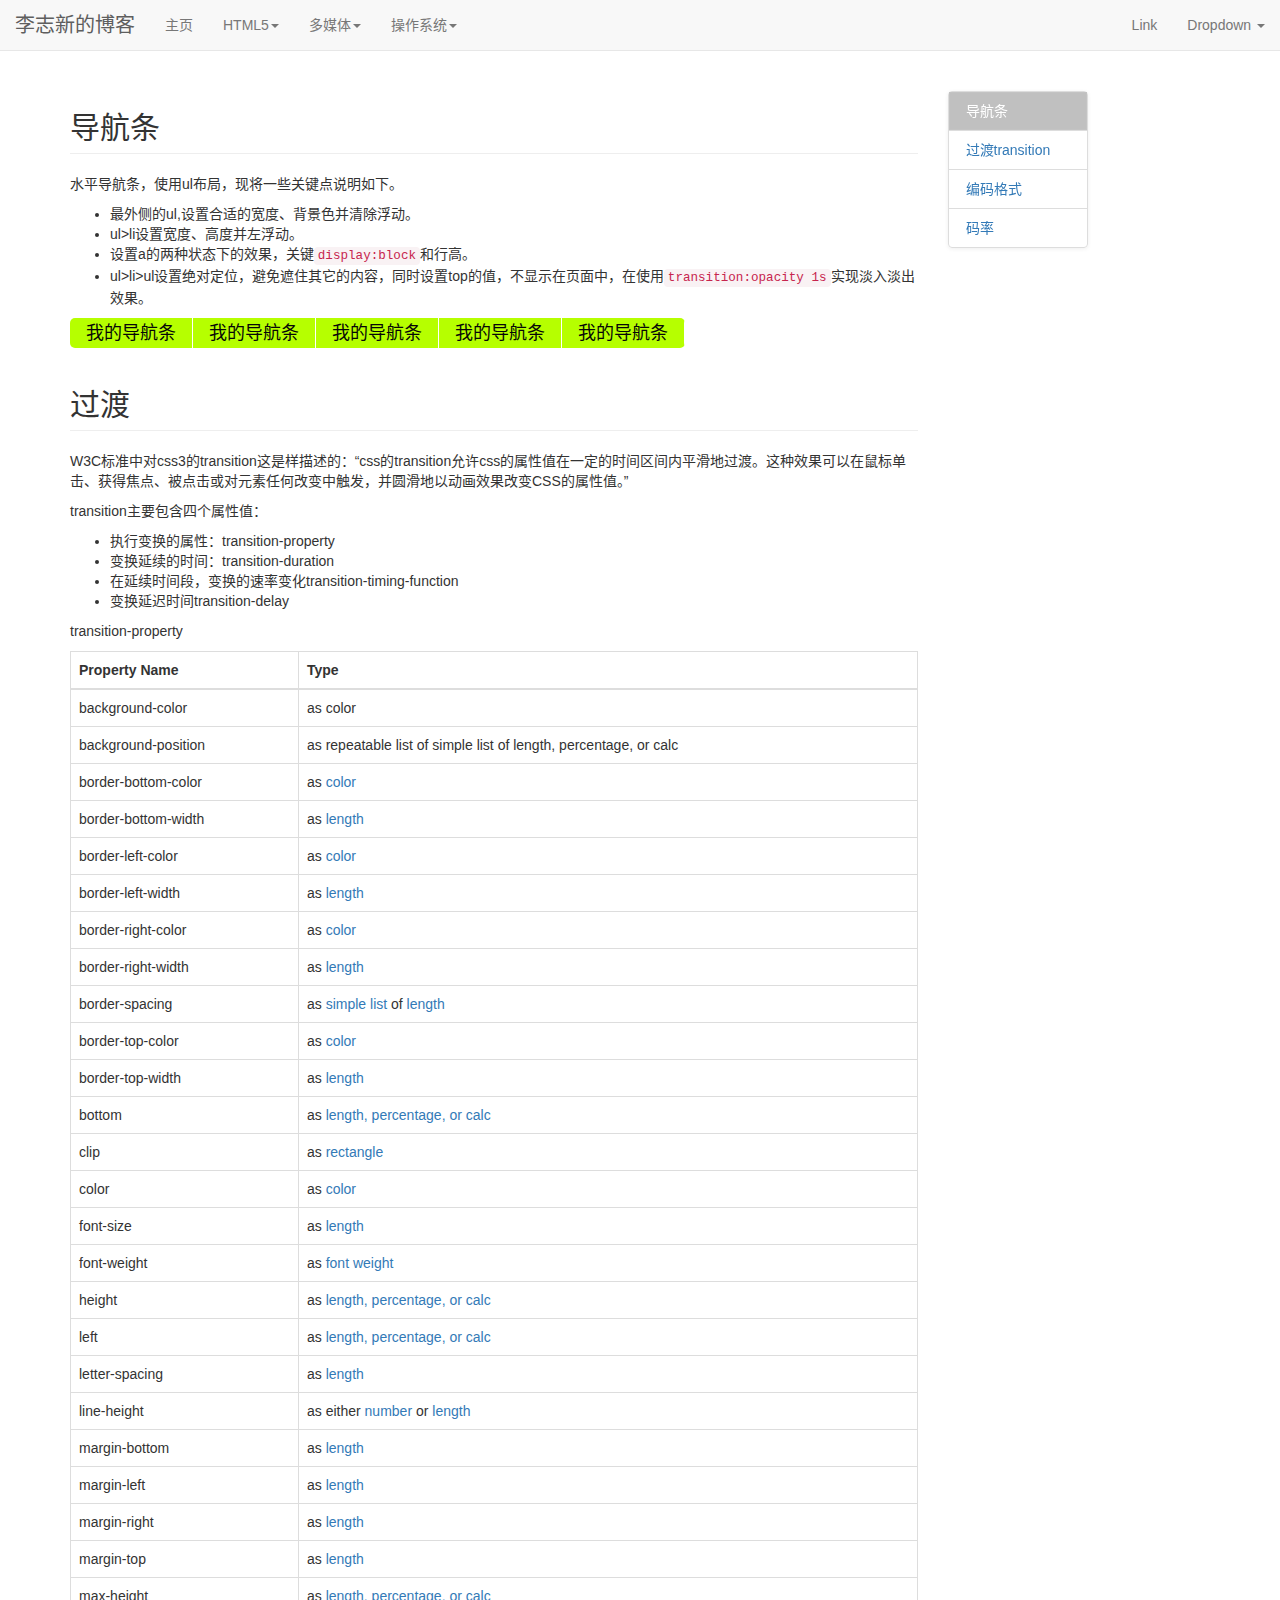
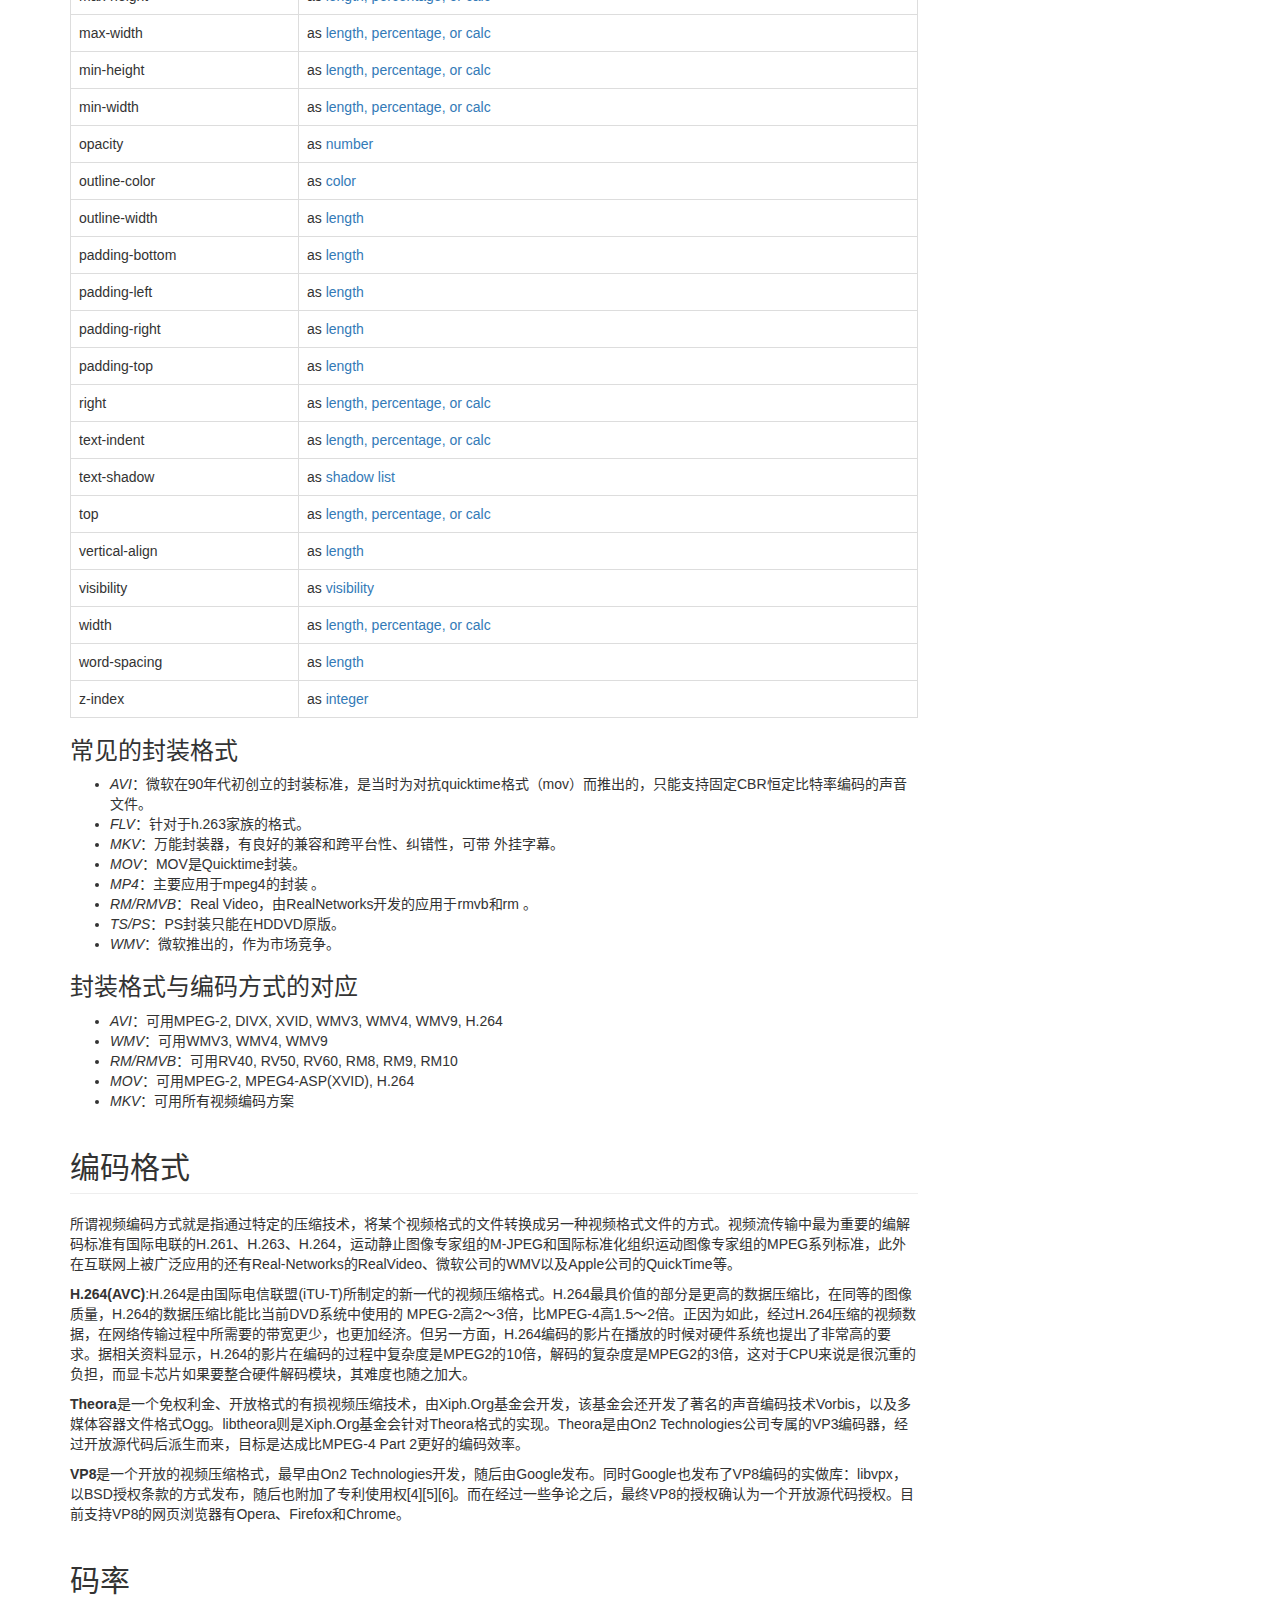
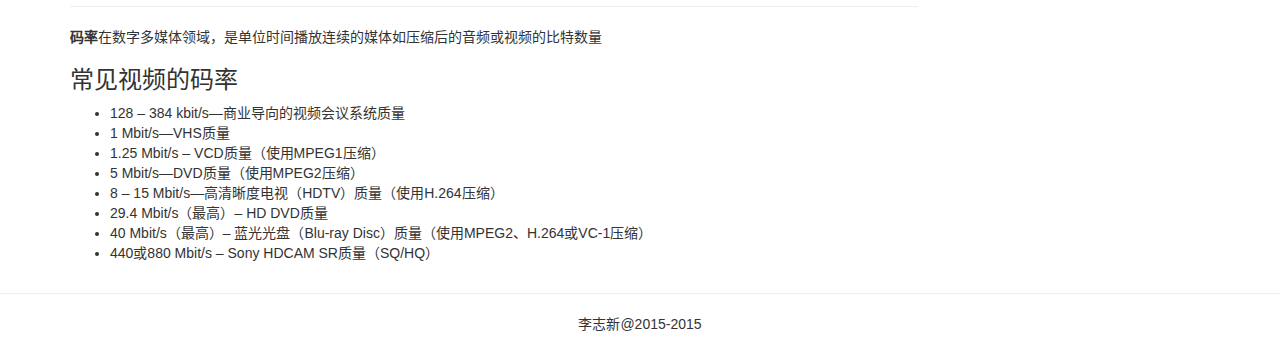
<file: html/css.html>
<!DOCTYPE html>
<html lang="zh-cn">
  <head>
    <meta charset="utf-8">
    <meta http-equiv="X-UA-Compatible" content="IE=edge">
    <meta name="viewport" content="width=device-width, initial-scale=1">
    <title>CSS——李志新的博客</title>
    <style>
        /*李志新水平导航条*/
        .lzxnav{
            width: 615px;
            height: 30px;
            list-style-type: none;
            background-color: #b6ff00;
            padding-left: 0;
            *zoom: 1;
            overflow: hidden;
            border-radius: 5px;
        }
        .lzxnav:after{
            content: "";
            display: table;
            clear: both;
        }
        .lzxnav a{
            color: #070707;
            text-decoration: none;
            display: block;
            text-decoration: none;
            width: 100%;
            height: 100%;
            line-height: 30px;
            font-size: 18px;
            text-align: center;
        }
        .lzxnav a:hover{
            color: #4cff00;
            background-color:#1a1ff9;
            text-decoration: none;
        }
        .lzxnav>li{
            width: 123px;
            float: left;
            border-right: 1px solid white;
        }
        
        .lzxnav>li>ul{
            top: -1000px;
            opacity: 0;
            list-style-type: none;
            position: absolute;
            zoom: 1;
            background-color:#ccc;
            border: 1px solid  #c3c3c3;
            border-top-style: none;
            border-radius: 0 0 5px 5px;
            transition: opacity 1s;
        }
        .lzxnav>li:hover >ul{
            top: auto;
            opacity: 1; 
        }
        .lzxnav>li>ul>li{
            width: 120px;
            margin-left:-40px; 
        }
        
    </style> 
    <link href="../css/bootstrap.css" rel="stylesheet">
    <!--[if lt IE 9]>
      <script src="../js/html5shiv.min.js"></script>
      <script src="../js/respond.min.js"></script>
    <![endif]-->
  </head>
  <body  data-spy="scroll" data-target="#navSilderSpy">
    <nav class="navbar navbar-default navbar-static-top " >
      <div class="container-fluid">
        <!-- Brand and toggle get grouped for better mobile display -->
        <div class="navbar-header">
          <button type="button" class="navbar-toggle collapsed" data-toggle="collapse" data-target="#bs-example-navbar-collapse-1">
            <span class="sr-only">Toggle navigation</span>
            <span class="icon-bar"></span>
            <span class="icon-bar"></span>
            <span class="icon-bar"></span>
          </button>
          <a class="navbar-brand" href="#">李志新的博客</a>
        </div>

        <!-- Collect the nav links, forms, and other content for toggling -->
        <div class="collapse navbar-collapse" id="bs-example-navbar-collapse-1">
          <ul class="nav navbar-nav">
            <li><a href="../index.html">主页 <span class="sr-only">(current)</span></a></li>
            <li class="dropdown">
              <a href="#" class="dropdown-toggle" data-toggle="dropdown" role="button" aria-expanded="false">HTML5<span class="caret"></span></a>
              <ul class="dropdown-menu" role="menu">
                <li><a href="html.html">HTML5</a></li>
                <li><a href="css.html">CSS3</a></li>
                <li><a href="#">Something else here</a></li>
                <li class="divider"></li>
                <li><a href="#">Separated link</a></li>
                <li class="divider"></li>
                <li><a href="#">One more separated link</a></li>
              </ul>
            </li>
            <li class="dropdown" >
              <a  class="active" href="#" class="dropdown-toggle" data-toggle="dropdown" role="button" aria-expanded="false">多媒体<span class="caret"></span></a>
              <ul class="dropdown-menu" role="menu">
                <li><a href="video.html">视频基础</a></li>
                <li><a href="#">Another action</a></li>
                <li><a href="#">Something else here</a></li>
                <li class="divider"></li>
                <li><a href="#">Separated link</a></li>
                <li class="divider"></li>
                <li><a href="#">One more separated link</a></li>
              </ul>
            </li>
            <li class="dropdown">
              <a href="#" class="dropdown-toggle" data-toggle="dropdown" role="button" aria-expanded="false">操作系统<span class="caret"></span></a>
              <ul class="dropdown-menu" role="menu">
                <li><a href="shell.html">Shell&Script</a></li>
                <li><a href="#">Another action</a></li>
                <li><a href="#">Something else here</a></li>
                <li class="divider"></li>
                <li><a href="#">Separated link</a></li>
                <li class="divider"></li>
                <li><a href="#">One more separated link</a></li>
              </ul>
            </li>
          </ul>
       
          <ul class="nav navbar-nav navbar-right">
            <li><a href="#">Link</a></li>
            <li class="dropdown">
              <a href="#" class="dropdown-toggle" data-toggle="dropdown" role="button" aria-expanded="false">Dropdown <span class="caret"></span></a>
              <ul class="dropdown-menu" role="menu">
                <li><a href="#">Action</a></li>
                <li><a href="#">Another action</a></li>
                <li><a href="#">Something else here</a></li>
                <li class="divider"></li>
                <li><a href="#">Separated link</a></li>
              </ul>
            </li>
          </ul>
        </div><!-- /.navbar-collapse -->
      </div><!-- /.container-fluid -->
    </nav>

    
    <div class="container">
        <div class="row">
            <div  class="col-md-9">
                <article>
                    <h2 id="lzxNav" class="page-header">导航条</h2>
                    <p>水平导航条，使用ul布局，现将一些关键点说明如下。</p>
                    <ul>
                        <li>最外侧的ul,设置合适的宽度、背景色并清除浮动。</li>
                        <li>ul&gt;li设置宽度、高度并左浮动。</li>
                        <li>设置a的两种状态下的效果，关键<code>display:block</code>和行高。</li>
                        <li>ul&gt;li&gt;ul设置绝对定位，避免遮住其它的内容，同时设置top的值，不显示在页面中，在使用<code>transition:opacity 1s</code>实现淡入淡出效果。</li>
                    </ul>
                   
                    <ul class="lzxnav clearfix">
                        <li><a href="#">我的导航条</a></li>
                        <li><a href="#">我的导航条</a></li>
                        <li><a href="#">我的导航条</a>
                            <ul>
                                <li><a href="#">二级导航条</a></li>
                                <li><a href="#">二级导航条</a></li>
                                <li><a href="#">二级导航条</a></li>
                                <li><a href="#">二级导航条</a></li>
                            </ul>
                        </li>
                        <li><a href="#">我的导航条</a></li>
                        <li><a href="#">我的导航条</a>
                            <ul>
                                <li><a href="#">二级导航条</a></li>
                                <li><a href="#">二级导航条</a></li>
                                <li><a href="#">二级导航条</a></li>
                                <li><a href="#">二级导航条</a></li>
                                <li><a href="#">二级导航条</a></li>
                                <li><a href="#">二级导航条</a></li>
                            </ul>
                        </li>
                    </ul>
                </article>
                <article>
                    <h2 id="transition" class="page-header">过渡</h2>
                    <p>W3C标准中对css3的transition这是样描述的：“css的transition允许css的属性值在一定的时间区间内平滑地过渡。这种效果可以在鼠标单击、获得焦点、被点击或对元素任何改变中触发，并圆滑地以动画效果改变CSS的属性值。”</p>
                    <p>transition主要包含四个属性值：</p>
                    <ul>
                        <li>执行变换的属性：transition-property</li>
                        <li>变换延续的时间：transition-duration</li>
                        <li>在延续时间段，变换的速率变化transition-timing-function</li>
                        <li>变换延迟时间transition-delay</li>
                    </ul>
                    <p>transition-property</p>
                    <table class="table table-bordered">
                        <thead>
                            <tr>
                                 <th>Property Name</th>
                                 <th>Type</th>
                            </tr>
                        </thead> 
                        <tbody>  
                            <tr>
                                <td>background-color</td>
                                <td>as color</td>
                            </tr>
                            <tr>
                                <td>background-position</td>
                                <td>as repeatable list of simple list of length, percentage, or calc </td>
                            </tr>
                            <tr>
                                <td>border-bottom-color

                         </td><td>as <a href="#animtype-color">color</a>

                        </td></tr><tr>
                         <td>border-bottom-width

                         </td><td>as <a href="#animtype-length">length</a>

                        </td></tr><tr>
                         <td>border-left-color

                         </td><td>as <a href="#animtype-color">color</a>

                        </td></tr><tr>
                         <td>border-left-width

                         </td><td>as <a href="#animtype-length">length</a>

                        </td></tr><tr>
                         <td>border-right-color

                         </td><td>as <a href="#animtype-color">color</a>

                        </td></tr><tr>
                         <td>border-right-width

                         </td><td>as <a href="#animtype-length">length</a>

                        </td></tr><tr>
                         <td>border-spacing

                         </td><td>as <a href="#animtype-simple-list">simple list</a> of <a href="#animtype-length">length</a>

                        </td></tr><tr>
                         <td>border-top-color

                         </td><td>as <a href="#animtype-color">color</a>

                        </td></tr><tr>
                         <td>border-top-width

                         </td><td>as <a href="#animtype-length">length</a>

                        </td></tr><tr>
                         <td>bottom

                         </td><td>as <a href="#animtype-lpcalc">length, percentage, or calc</a>

                        </td></tr><tr>
                         <td>clip

                         </td><td>as <a href="#animtype-rect">rectangle</a>

                        </td></tr><tr>
                         <td>color

                         </td><td>as <a href="#animtype-color">color</a>

                        </td></tr><tr>
                         <td>font-size

                         </td><td>as <a href="#animtype-length">length</a>

                        </td></tr><tr>
                         <td>font-weight

                         </td><td>as <a href="#animtype-font-weight">font weight</a>

                        </td></tr><tr>
                         <td>height

                         </td><td>as <a href="#animtype-lpcalc">length, percentage, or calc</a>

                        </td></tr><tr>
                         <td>left

                         </td><td>as <a href="#animtype-lpcalc">length, percentage, or calc</a>

                        </td></tr><tr>
                         <td>letter-spacing

                         </td><td>as <a href="#animtype-length">length</a>

                        </td></tr><tr>
                         <td>line-height

                         </td><td>as either <a href="#animtype-number">number</a> or <a href="#animtype-length">length</a>

                        </td></tr><tr>
                         <td>margin-bottom

                         </td><td>as <a href="#animtype-length">length</a>

                        </td></tr><tr>
                         <td>margin-left

                         </td><td>as <a href="#animtype-length">length</a>

                        </td></tr><tr>
                         <td>margin-right

                         </td><td>as <a href="#animtype-length">length</a>

                        </td></tr><tr>
                         <td>margin-top

                         </td><td>as <a href="#animtype-length">length</a>

                        </td></tr><tr>
                         <td>max-height

                         </td><td>as <a href="#animtype-lpcalc">length, percentage, or calc</a>

                        </td></tr><tr>
                         <td>max-width

                         </td><td>as <a href="#animtype-lpcalc">length, percentage, or calc</a>

                        </td></tr><tr>
                         <td>min-height

                         </td><td>as <a href="#animtype-lpcalc">length, percentage, or calc</a>

                        </td></tr><tr>
                         <td>min-width

                         </td><td>as <a href="#animtype-lpcalc">length, percentage, or calc</a>

                        </td></tr><tr>
                         <td>opacity

                         </td><td>as <a href="#animtype-number">number</a>

                        </td></tr><tr>
                         <td>outline-color

                         </td><td>as <a href="#animtype-color">color</a>

                        </td></tr><tr>
                         <td>outline-width

                         </td><td>as <a href="#animtype-length">length</a>

                        </td></tr><tr>
                         <td>padding-bottom

                         </td><td>as <a href="#animtype-length">length</a>

                        </td></tr><tr>
                         <td>padding-left

                         </td><td>as <a href="#animtype-length">length</a>

                        </td></tr><tr>
                         <td>padding-right

                         </td><td>as <a href="#animtype-length">length</a>

                        </td></tr><tr>
                         <td>padding-top

                         </td><td>as <a href="#animtype-length">length</a>

                        </td></tr><tr>
                         <td>right

                         </td><td>as <a href="#animtype-lpcalc">length, percentage, or calc</a>

                        </td></tr><tr>
                         <td>text-indent

                         </td><td>as <a href="#animtype-lpcalc">length, percentage, or calc</a>

                        </td></tr><tr>
                         <td>text-shadow

                         </td><td>as <a href="#animtype-shadow-list">shadow list</a>

                        </td></tr><tr>
                         <td>top

                         </td><td>as <a href="#animtype-lpcalc">length, percentage, or calc</a>

                        </td></tr><tr>
                         <td>vertical-align

                         </td><td>as <a href="#animtype-length">length</a>

                        </td></tr><tr>
                         <td>visibility

                         </td><td>as <a href="#animtype-visibility">visibility</a>

                        </td></tr><tr>
                         <td>width

                         </td><td>as <a href="#animtype-lpcalc">length, percentage, or calc</a>

                        </td></tr><tr>
                         <td>word-spacing

                         </td><td>as <a href="#animtype-length">length</a>

                        </td></tr><tr>
                         <td>z-index

                         </td><td>as <a href="#animtype-integer">integer</a>
                      </td></tr></tbody></table>
                    <h3>常见的封装格式</h3>
                    <ul>
                        <li><em>AVI</em>：微软在90年代初创立的封装标准，是当时为对抗quicktime格式（mov）而推出的，只能支持固定CBR恒定比特率编码的声音文件。</li>
                        <li><em>FLV</em>：针对于h.263家族的格式。</li>
                        <li><em>MKV</em>：万能封装器，有良好的兼容和跨平台性、纠错性，可带 外挂字幕。</li>
                        <li><em>MOV</em>：MOV是Quicktime封装。</li>
                        <li><em>MP4</em>：主要应用于mpeg4的封装 。</li>
                        <li><em>RM/RMVB</em>：Real Video，由RealNetworks开发的应用于rmvb和rm 。</li>
                        <li><em>TS/PS</em>：PS封装只能在HDDVD原版。</li>
                        <li><em>WMV</em>：微软推出的，作为市场竞争。</li>
                    </ul>
                    <h3>封装格式与编码方式的对应</h3>
                    <ul>
                        <li><em>AVI</em>：可用MPEG-2, DIVX, XVID, WMV3, WMV4, WMV9, H.264</li>
                        <li><em>WMV</em>：可用WMV3, WMV4, WMV9</li>
                        <li><em>RM/RMVB</em>：可用RV40, RV50, RV60, RM8, RM9, RM10</li>
                        <li><em>MOV</em>：可用MPEG-2, MPEG4-ASP(XVID), H.264</li>
                        <li><em>MKV</em>：可用所有视频编码方案</li>
                    </ul>
                </article>
                <article>
                    <h2 id="encode" class="page-header">编码格式</h2>
                    <p>所谓视频编码方式就是指通过特定的压缩技术，将某个视频格式的文件转换成另一种视频格式文件的方式。视频流传输中最为重要的编解码标准有国际电联的H.261、H.263、H.264，运动静止图像专家组的M-JPEG和国际标准化组织运动图像专家组的MPEG系列标准，此外在互联网上被广泛应用的还有Real-Networks的RealVideo、微软公司的WMV以及Apple公司的QuickTime等。</p>
                    <p><strong>H.264(AVC)</strong>:H.264是由国际电信联盟(iTU-T)所制定的新一代的视频压缩格式。H.264最具价值的部分是更高的数据压缩比，在同等的图像质量，H.264的数据压缩比能比当前DVD系统中使用的 MPEG-2高2～3倍，比MPEG-4高1.5～2倍。正因为如此，经过H.264压缩的视频数据，在网络传输过程中所需要的带宽更少，也更加经济。但另一方面，H.264编码的影片在播放的时候对硬件系统也提出了非常高的要求。据相关资料显示，H.264的影片在编码的过程中复杂度是MPEG2的10倍，解码的复杂度是MPEG2的3倍，这对于CPU来说是很沉重的负担，而显卡芯片如果要整合硬件解码模块，其难度也随之加大。</p>
                    <p><strong>Theora</strong>是一个免权利金、开放格式的有损视频压缩技术，由Xiph.Org基金会开发，该基金会还开发了著名的声音编码技术Vorbis，以及多媒体容器文件格式Ogg。libtheora则是Xiph.Org基金会针对Theora格式的实现。Theora是由On2 Technologies公司专属的VP3编码器，经过开放源代码后派生而来，目标是达成比MPEG-4 Part 2更好的编码效率。</p>
                    <p><strong>VP8</strong>是一个开放的视频压缩格式，最早由On2 Technologies开发，随后由Google发布。同时Google也发布了VP8编码的实做库：libvpx，以BSD授权条款的方式发布，随后也附加了专利使用权[4][5][6]。而在经过一些争论之后，最终VP8的授权确认为一个开放源代码授权。目前支持VP8的网页浏览器有Opera、Firefox和Chrome。</p>
                </article>
                <article>
                    <h2 id="bitRate"  class="page-header">码率</h2>
                    <p><strong>码率</strong>在数字多媒体领域，是单位时间播放连续的媒体如压缩后的音频或视频的比特数量</p>
                    <h3>常见视频的码率</h3>
                    <ul>
                        <li>128 – 384 kbit/s—商业导向的视频会议系统质量</li>
                        <li>1 Mbit/s—VHS质量</li>
                        <li>1.25 Mbit/s – VCD质量（使用MPEG1压缩）</li>
                        <li>5 Mbit/s—DVD质量（使用MPEG2压缩）</li>
                        <li>8 – 15 Mbit/s—高清晰度电视（HDTV）质量（使用H.264压缩）</li>
                        <li>29.4 Mbit/s（最高）– HD DVD质量</li>
                        <li>40 Mbit/s（最高）– 蓝光光盘（Blu-ray Disc）质量（使用MPEG2、H.264或VC-1压缩）</li>
                        <li>440或880 Mbit/s – Sony HDCAM SR质量（SQ/HQ）</li>
                    </ul>
                </article>
            </div>
            <div class="col-md-3" id="navSilderSpy">
                <ul class="nav nav-tabs nav-stacked" data-spy="affix" >
                    <li role="presentation" class="active"><a href="#lzxNav">导航条</a></li>
                    <li role="presentation"><a href="#transition">过渡transition</a></li>
                    <li role="presentation"><a href="#encode">编码格式</a></li>
                    <li role="presentation"><a href="#bitRate">码率</a></li>
                </ul>
            </div>
        </div>
    </div>
    <footer>
        <hr />
        <div class="container">
            <div class="row">
                <div class="col-md-12">
                    <p class="text-center">李志新@2015-2015</p>
                </div>
            </div>
        </div>
    </footer>
    <script src="../js/jquery.min.js"></script>
    <script src="../js/bootstrap.min.js"></script>
  </body>
</html>
</file>
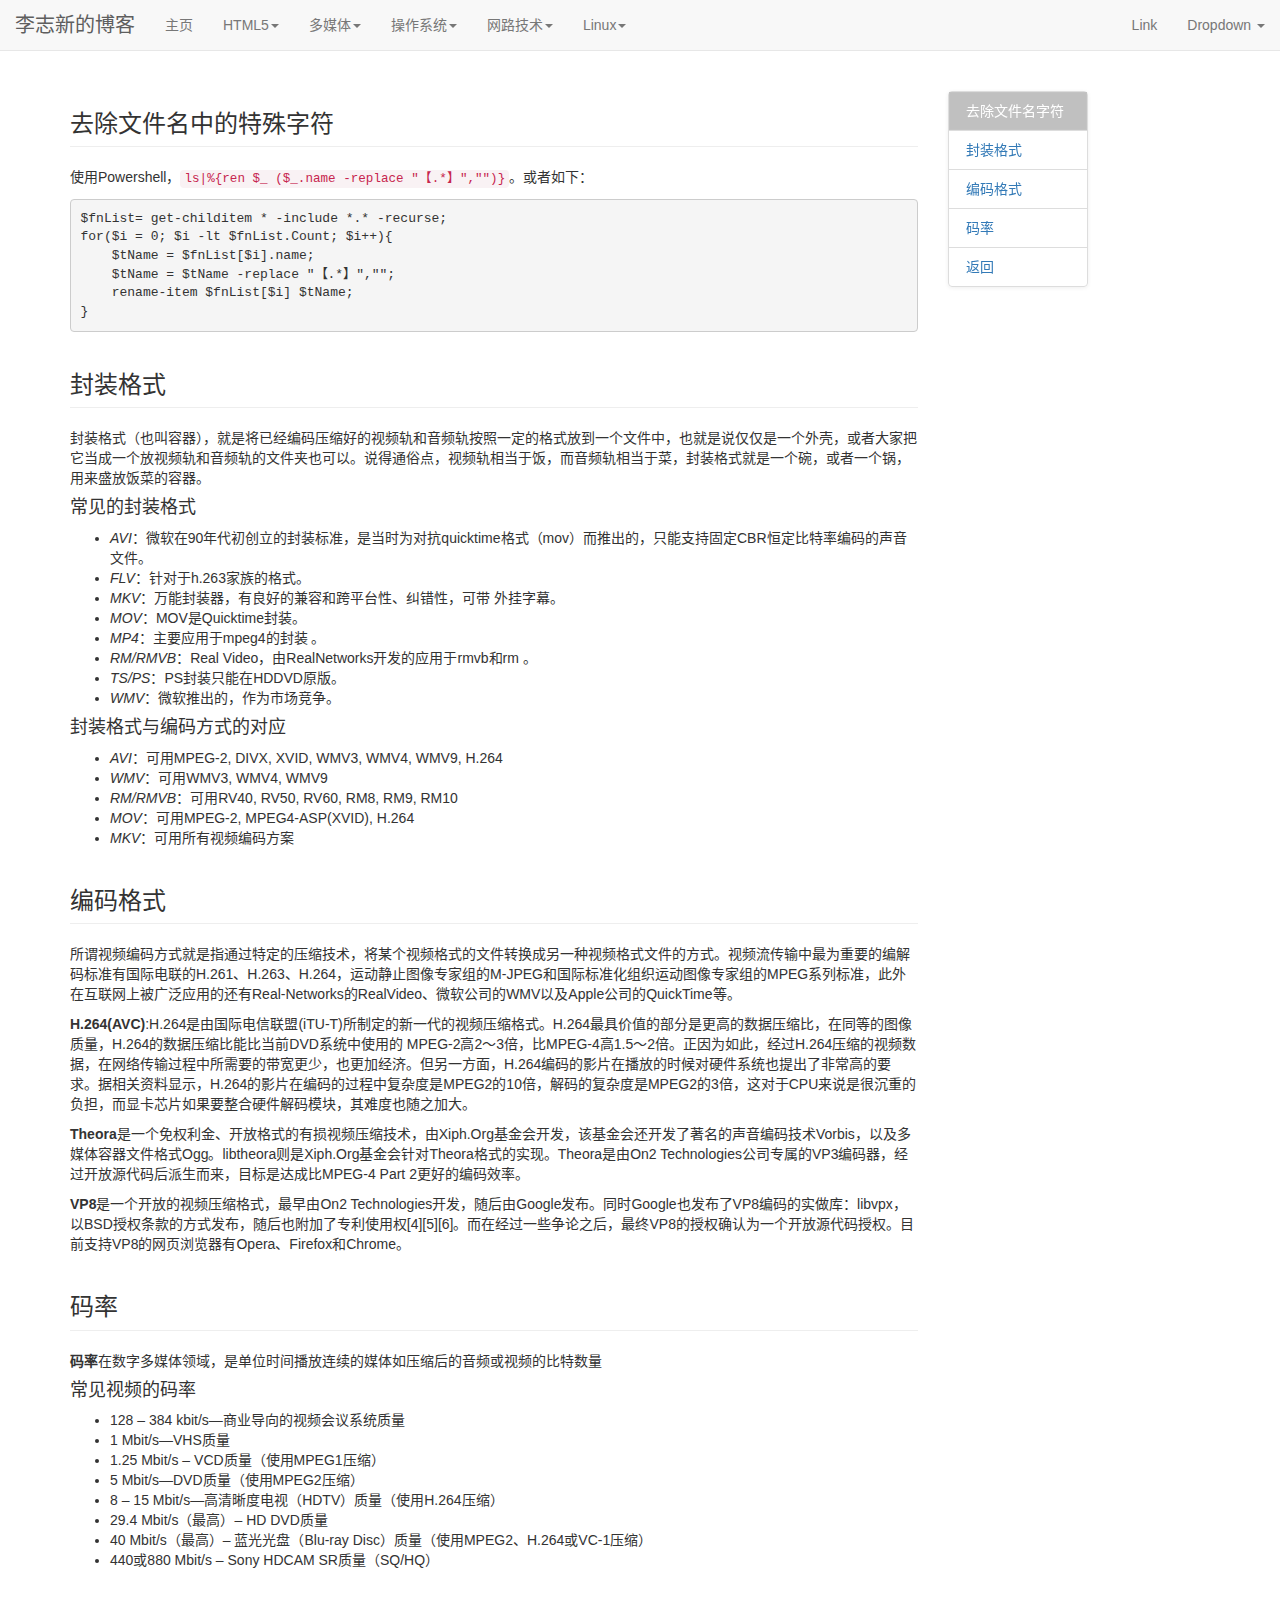
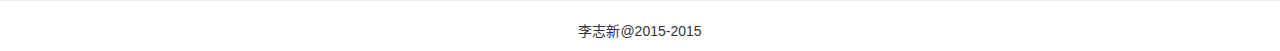
<file: html/html.html>
<!DOCTYPE html>
<html lang="zh-cn">
  <head>
    <meta charset="utf-8">
    <meta http-equiv="X-UA-Compatible" content="IE=edge">
    <meta name="viewport" content="width=device-width, initial-scale=1">
    <title>HTML——李志新的博客</title>

    <link href="../css/bootstrap.css" rel="stylesheet">
    <!--[if lt IE 9]>
      <script src="../js/html5shiv.min.js"></script>
      <script src="../js/respond.min.js"></script>
    <![endif]-->
  </head>
  <body  data-spy="scroll" data-target="#navSilderSpy">
    <nav class="navbar navbar-default navbar-static-top " >
      <div class="container-fluid">
        <!-- Brand and toggle get grouped for better mobile display -->
        <div class="navbar-header">
          <button type="button" class="navbar-toggle collapsed" data-toggle="collapse" data-target="#bs-example-navbar-collapse-1">
            <span class="sr-only">Toggle navigation</span>
            <span class="icon-bar"></span>
            <span class="icon-bar"></span>
            <span class="icon-bar"></span>
          </button>
          <a class="navbar-brand" href="#">李志新的博客</a>
        </div>

        <!-- Collect the nav links, forms, and other content for toggling -->
        <div class="collapse navbar-collapse" id="bs-example-navbar-collapse-1">
          <ul class="nav navbar-nav">
            <li ><a href="../index.html">主页 <span class="sr-only">(current)</span></a></li>
            <li class="dropdown">
              <a href="#" class="dropdown-toggle" data-toggle="dropdown" role="button" aria-expanded="false">HTML5<span class="caret"></span></a>
              <ul class="dropdown-menu" role="menu">
                <li><a href="html.html">HTML5</a></li>
                <li><a href="css.html">CSS</a></li>
                <li><a href="#">Something else here</a></li>
                <li class="divider"></li>
                <li><a href="#">Separated link</a></li>
                <li class="divider"></li>
                <li><a href="#">One more separated link</a></li>
              </ul>
            </li>
            <li class="dropdown">
              <a href="#" class="dropdown-toggle" data-toggle="dropdown" role="button" aria-expanded="false">多媒体<span class="caret"></span></a>
              <ul class="dropdown-menu" role="menu">
                <li><a href="../multimedia/video.html">视频基础</a></li>
                <li><a href="#">Another action</a></li>
                <li><a href="#">Something else here</a></li>
                <li class="divider"></li>
                <li><a href="#">Separated link</a></li>
                <li class="divider"></li>
                <li><a href="#">One more separated link</a></li>
              </ul>
            </li>
            <li class="dropdown">
              <a href="#" class="dropdown-toggle" data-toggle="dropdown" role="button" aria-expanded="false">操作系统<span class="caret"></span></a>
              <ul class="dropdown-menu" role="menu">
                <li><a href="shell.html">Shell&Script</a></li>
                <li><a href="#">Another action</a></li>
                <li><a href="#">Something else here</a></li>
                <li class="divider"></li>
                <li><a href="#">Separated link</a></li>
                <li class="divider"></li>
                <li><a href="#">One more separated link</a></li>
              </ul>
            </li>
            <li class="dropdown">
              <a href="#" class="dropdown-toggle" data-toggle="dropdown" role="button" aria-expanded="false">网路技术<span class="caret"></span></a>
              <ul class="dropdown-menu" role="menu">
                <li><a href="../net/wlan.html">WLAN</a></li>
                <li><a href="#">Another action</a></li>
                <li><a href="#">Something else here</a></li>
                <li class="divider"></li>
                <li><a href="#">Separated link</a></li>
                <li class="divider"></li>
                <li><a href="#">One more separated link</a></li>
              </ul>
            </li>
            <li class="dropdown">
              <a href="#" class="dropdown-toggle" data-toggle="dropdown" role="button" aria-expanded="false">Linux<span class="caret"></span></a>
              <ul class="dropdown-menu" role="menu">
                <li><a href="../linux/git.html">Git</a></li>
                <li><a href="#">Another action</a></li>
                <li><a href="#">Something else here</a></li>
                <li class="divider"></li>
                <li><a href="#">Separated link</a></li>
                <li class="divider"></li>
                <li><a href="#">One more separated link</a></li>
              </ul>
            </li>
          </ul>
       
          <ul class="nav navbar-nav navbar-right">
            <li><a href="#">Link</a></li>
            <li class="dropdown">
              <a href="#" class="dropdown-toggle" data-toggle="dropdown" role="button" aria-expanded="false">Dropdown <span class="caret"></span></a>
              <ul class="dropdown-menu" role="menu">
                <li><a href="#">Action</a></li>
                <li><a href="#">Another action</a></li>
                <li><a href="#">Something else here</a></li>
                <li class="divider"></li>
                <li><a href="#">Separated link</a></li>
              </ul>
            </li>
          </ul>
        </div><!-- /.navbar-collapse -->
      </div><!-- /.container-fluid -->
    </nav>
    
    <div class="container">
        <div class="row">
            <div  class="col-md-9">
                <article>
                    <h3 id="removeWord" class="page-header">去除文件名中的特殊字符</h3>
                    <p>使用Powershell，<code>ls|%{ren $_ ($_.name -replace "【.*】","")}</code>。或者如下：
                    <pre>
$fnList= get-childitem * -include *.* -recurse;
for($i = 0; $i -lt $fnList.Count; $i++){
    $tName = $fnList[$i].name;
    $tName = $tName -replace "【.*】","";
    rename-item $fnList[$i] $tName;
}
</pre>
                    </p>

                </article>
                <article>
                    <h3 id="encapsulation" class="page-header">封装格式</h3>
                    <p>封装格式（也叫容器），就是将已经编码压缩好的视频轨和音频轨按照一定的格式放到一个文件中，也就是说仅仅是一个外壳，或者大家把它当成一个放视频轨和音频轨的文件夹也可以。说得通俗点，视频轨相当于饭，而音频轨相当于菜，封装格式就是一个碗，或者一个锅，用来盛放饭菜的容器。</p>
                    <h4>常见的封装格式</h4>
                    <ul>
                        <li><em>AVI</em>：微软在90年代初创立的封装标准，是当时为对抗quicktime格式（mov）而推出的，只能支持固定CBR恒定比特率编码的声音文件。</li>
                        <li><em>FLV</em>：针对于h.263家族的格式。</li>
                        <li><em>MKV</em>：万能封装器，有良好的兼容和跨平台性、纠错性，可带 外挂字幕。</li>
                        <li><em>MOV</em>：MOV是Quicktime封装。</li>
                        <li><em>MP4</em>：主要应用于mpeg4的封装 。</li>
                        <li><em>RM/RMVB</em>：Real Video，由RealNetworks开发的应用于rmvb和rm 。</li>
                        <li><em>TS/PS</em>：PS封装只能在HDDVD原版。</li>
                        <li><em>WMV</em>：微软推出的，作为市场竞争。</li>
                    </ul>
                    <h4>封装格式与编码方式的对应</h4>
                    <ul>
                        <li><em>AVI</em>：可用MPEG-2, DIVX, XVID, WMV3, WMV4, WMV9, H.264</li>
                        <li><em>WMV</em>：可用WMV3, WMV4, WMV9</li>
                        <li><em>RM/RMVB</em>：可用RV40, RV50, RV60, RM8, RM9, RM10</li>
                        <li><em>MOV</em>：可用MPEG-2, MPEG4-ASP(XVID), H.264</li>
                        <li><em>MKV</em>：可用所有视频编码方案</li>
                    </ul>
                </article>
                <article>
                    <h3 id="encode" class="page-header">编码格式</h3>
                    <p>所谓视频编码方式就是指通过特定的压缩技术，将某个视频格式的文件转换成另一种视频格式文件的方式。视频流传输中最为重要的编解码标准有国际电联的H.261、H.263、H.264，运动静止图像专家组的M-JPEG和国际标准化组织运动图像专家组的MPEG系列标准，此外在互联网上被广泛应用的还有Real-Networks的RealVideo、微软公司的WMV以及Apple公司的QuickTime等。</p>
                    <p><strong>H.264(AVC)</strong>:H.264是由国际电信联盟(iTU-T)所制定的新一代的视频压缩格式。H.264最具价值的部分是更高的数据压缩比，在同等的图像质量，H.264的数据压缩比能比当前DVD系统中使用的 MPEG-2高2～3倍，比MPEG-4高1.5～2倍。正因为如此，经过H.264压缩的视频数据，在网络传输过程中所需要的带宽更少，也更加经济。但另一方面，H.264编码的影片在播放的时候对硬件系统也提出了非常高的要求。据相关资料显示，H.264的影片在编码的过程中复杂度是MPEG2的10倍，解码的复杂度是MPEG2的3倍，这对于CPU来说是很沉重的负担，而显卡芯片如果要整合硬件解码模块，其难度也随之加大。</p>
                    <p><strong>Theora</strong>是一个免权利金、开放格式的有损视频压缩技术，由Xiph.Org基金会开发，该基金会还开发了著名的声音编码技术Vorbis，以及多媒体容器文件格式Ogg。libtheora则是Xiph.Org基金会针对Theora格式的实现。Theora是由On2 Technologies公司专属的VP3编码器，经过开放源代码后派生而来，目标是达成比MPEG-4 Part 2更好的编码效率。</p>
                    <p><strong>VP8</strong>是一个开放的视频压缩格式，最早由On2 Technologies开发，随后由Google发布。同时Google也发布了VP8编码的实做库：libvpx，以BSD授权条款的方式发布，随后也附加了专利使用权[4][5][6]。而在经过一些争论之后，最终VP8的授权确认为一个开放源代码授权。目前支持VP8的网页浏览器有Opera、Firefox和Chrome。</p>
                </article>
                <article>
                    <h3 id="bitRate"  class="page-header">码率</h3>
                    <p><strong>码率</strong>在数字多媒体领域，是单位时间播放连续的媒体如压缩后的音频或视频的比特数量</p>
                    <h4>常见视频的码率</h4>
                    <ul>
                        <li>128 – 384 kbit/s—商业导向的视频会议系统质量</li>
                        <li>1 Mbit/s—VHS质量</li>
                        <li>1.25 Mbit/s – VCD质量（使用MPEG1压缩）</li>
                        <li>5 Mbit/s—DVD质量（使用MPEG2压缩）</li>
                        <li>8 – 15 Mbit/s—高清晰度电视（HDTV）质量（使用H.264压缩）</li>
                        <li>29.4 Mbit/s（最高）– HD DVD质量</li>
                        <li>40 Mbit/s（最高）– 蓝光光盘（Blu-ray Disc）质量（使用MPEG2、H.264或VC-1压缩）</li>
                        <li>440或880 Mbit/s – Sony HDCAM SR质量（SQ/HQ）</li>
                    </ul>
                </article>
            </div>
            <div class="col-md-3" id="navSilderSpy">
                <ul class="nav nav-tabs nav-stacked" data-spy="affix" >
                    <li role="presentation" class="active"><a href="#removeWord">去除文件名字符</a></li>
                    <li role="presentation"><a href="#encapsulation">封装格式</a></li>
                    <li role="presentation"><a href="#encode">编码格式</a></li>
                    <li role="presentation"><a href="#bitRate">码率</a></li>
                    <li role="presentation"><a href="#">返回</a></li>
                </ul>
            </div>
        </div>
    </div>
    <footer>
        <hr />
        <div class="container">
            <div class="row">
                <div class="col-md-12">
                    <p class="text-center">李志新@2015-2015</p>
                </div>
            </div>
        </div>
    </footer>
    <script src="../js/jquery.min.js"></script>
    <script src="../js/bootstrap.min.js"></script>
  </body>
</html>
</file>
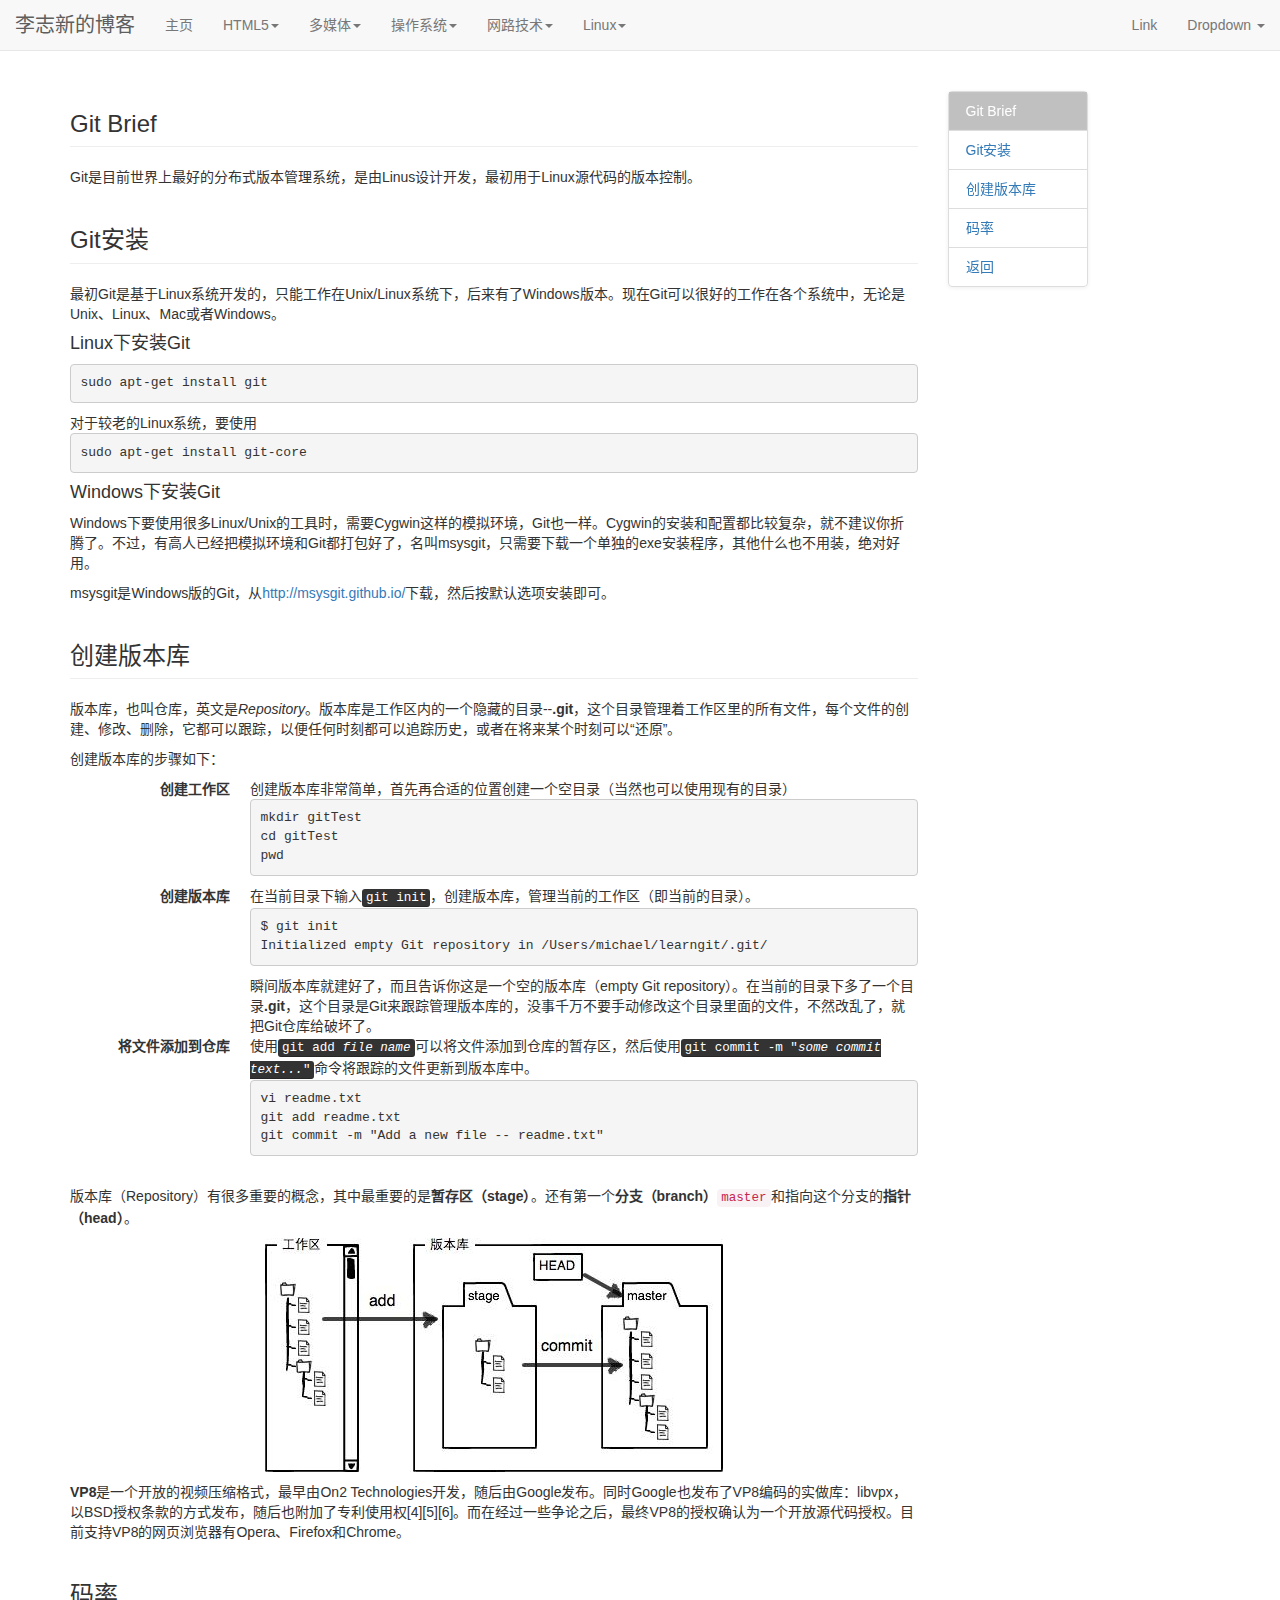
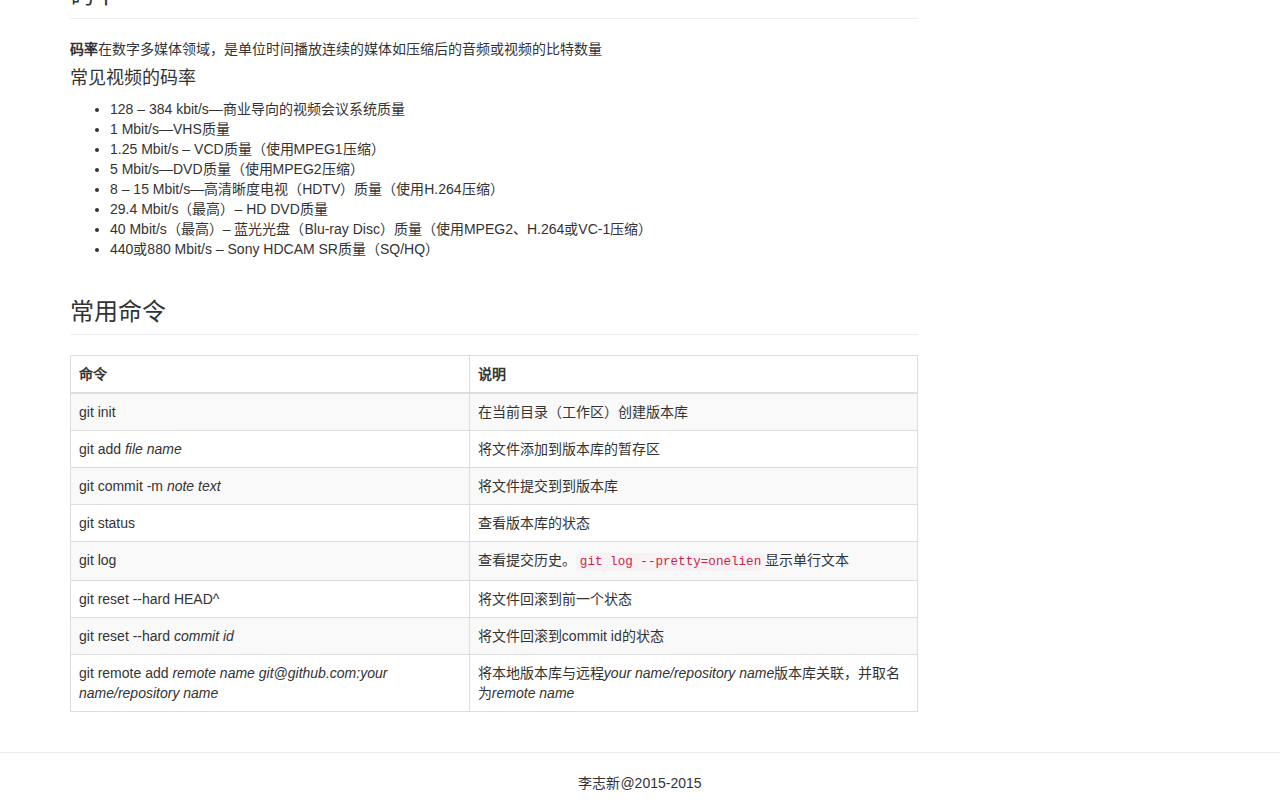
<file: linux/git.html>
<!DOCTYPE html>
<html lang="zh-cn">
  <head>
    <meta charset="utf-8">
    <meta http-equiv="X-UA-Compatible" content="IE=edge">
    <meta name="viewport" content="width=device-width, initial-scale=1">
    <title>Git——李志新的博客</title>

    <link href="../css/bootstrap.css" rel="stylesheet">
    <!--[if lt IE 9]>
      <script src="../js/html5shiv.min.js"></script>
      <script src="../js/respond.min.js"></script>
    <![endif]-->
  </head>
  <body  data-spy="scroll" data-target="#navSilderSpy">
    <nav class="navbar navbar-default navbar-static-top " >
      <div class="container-fluid">
        <!-- Brand and toggle get grouped for better mobile display -->
        <div class="navbar-header">
          <button type="button" class="navbar-toggle collapsed" data-toggle="collapse" data-target="#bs-example-navbar-collapse-1">
            <span class="sr-only">Toggle navigation</span>
            <span class="icon-bar"></span>
            <span class="icon-bar"></span>
            <span class="icon-bar"></span>
          </button>
          <a class="navbar-brand" href="#">李志新的博客</a>
        </div>

        <!-- Collect the nav links, forms, and other content for toggling -->
        <div class="collapse navbar-collapse" id="bs-example-navbar-collapse-1">
          <ul class="nav navbar-nav">
            <li ><a href="../index.html">主页 <span class="sr-only">(current)</span></a></li>
            <li class="dropdown">
              <a href="#" class="dropdown-toggle" data-toggle="dropdown" role="button" aria-expanded="false">HTML5<span class="caret"></span></a>
              <ul class="dropdown-menu" role="menu">
                <li><a href="../html/html.html">HTML5</a></li>
                <li><a href="../html/css.html">CSS</a></li>
                <li><a href="#">Something else here</a></li>
                <li class="divider"></li>
                <li><a href="#">Separated link</a></li>
                <li class="divider"></li>
                <li><a href="#">One more separated link</a></li>
              </ul>
            </li>
            <li class="dropdown">
              <a href="#" class="dropdown-toggle" data-toggle="dropdown" role="button" aria-expanded="false">多媒体<span class="caret"></span></a>
              <ul class="dropdown-menu" role="menu">
                <li><a href="../multimedia/video.html">视频基础</a></li>
                <li><a href="#">Another action</a></li>
                <li><a href="#">Something else here</a></li>
                <li class="divider"></li>
                <li><a href="#">Separated link</a></li>
                <li class="divider"></li>
                <li><a href="#">One more separated link</a></li>
              </ul>
            </li>
            <li class="dropdown">
              <a href="#" class="dropdown-toggle" data-toggle="dropdown" role="button" aria-expanded="false">操作系统<span class="caret"></span></a>
              <ul class="dropdown-menu" role="menu">
                <li><a href="../system/shell.html">Shell&Script</a></li>
                <li><a href="#">Another action</a></li>
                <li><a href="#">Something else here</a></li>
                <li class="divider"></li>
                <li><a href="#">Separated link</a></li>
                <li class="divider"></li>
                <li><a href="#">One more separated link</a></li>
              </ul>
            </li>
            <li class="dropdown">
              <a href="#" class="dropdown-toggle" data-toggle="dropdown" role="button" aria-expanded="false">网路技术<span class="caret"></span></a>
              <ul class="dropdown-menu" role="menu">
                <li><a href="../net/wlan.html">WLAN</a></li>
                <li><a href="#">Another action</a></li>
                <li><a href="#">Something else here</a></li>
                <li class="divider"></li>
                <li><a href="#">Separated link</a></li>
                <li class="divider"></li>
                <li><a href="#">One more separated link</a></li>
              </ul>
            </li>
            <li class="dropdown">
              <a href="#" class="dropdown-toggle" data-toggle="dropdown" role="button" aria-expanded="false">Linux<span class="caret"></span></a>
              <ul class="dropdown-menu" role="menu">
                <li><a href="git.html">Git</a></li>
                <li><a href="#">Another action</a></li>
                <li><a href="#">Something else here</a></li>
                <li class="divider"></li>
                <li><a href="#">Separated link</a></li>
                <li class="divider"></li>
                <li><a href="#">One more separated link</a></li>
              </ul>
            </li>
          </ul>
       
          <ul class="nav navbar-nav navbar-right">
            <li><a href="#">Link</a></li>
            <li class="dropdown">
              <a href="#" class="dropdown-toggle" data-toggle="dropdown" role="button" aria-expanded="false">Dropdown <span class="caret"></span></a>
              <ul class="dropdown-menu" role="menu">
                <li><a href="#">Action</a></li>
                <li><a href="#">Another action</a></li>
                <li><a href="#">Something else here</a></li>
                <li class="divider"></li>
                <li><a href="#">Separated link</a></li>
              </ul>
            </li>
          </ul>
        </div><!-- /.navbar-collapse -->
      </div><!-- /.container-fluid -->
    </nav>
    
    <div class="container">
        <div class="row">
            <div  class="col-md-9">
                <article>
                    <h3 id="idBrief" class="page-header">Git Brief</h3>
                    <p>Git是目前世界上最好的分布式版本管理系统，是由Linus设计开发，最初用于Linux源代码的版本控制。</p>

                </article>
                <article>
                    <h3 id="idInstall" class="page-header">Git安装</h3>
                    <p>最初Git是基于Linux系统开发的，只能工作在Unix/Linux系统下，后来有了Windows版本。现在Git可以很好的工作在各个系统中，无论是Unix、Linux、Mac或者Windows。</p>
                    <h4>Linux下安装Git</h4>
                    <p><pre>
sudo apt-get install git
</pre>
                    对于较老的Linux系统，要使用<pre>
sudo apt-get install git-core
</pre>   
                    </p>
                    <h4>Windows下安装Git</h4>
                    <p>Windows下要使用很多Linux/Unix的工具时，需要Cygwin这样的模拟环境，Git也一样。Cygwin的安装和配置都比较复杂，就不建议你折腾了。不过，有高人已经把模拟环境和Git都打包好了，名叫msysgit，只需要下载一个单独的exe安装程序，其他什么也不用装，绝对好用。</p>
                    <p>msysgit是Windows版的Git，从<a href="http://msysgit.github.io/" title="msysgit">http://msysgit.github.io/</a>下载，然后按默认选项安装即可。</p>
                </article>
                <article>
                    <h3 id="idRepository" class="page-header">创建版本库</h3>
                    <p>版本库，也叫仓库，英文是<em>Repository</em>。版本库是工作区内的一个隐藏的目录--<b>.git</b>，这个目录管理着工作区里的所有文件，每个文件的创建、修改、删除，它都可以跟踪，以便任何时刻都可以追踪历史，或者在将来某个时刻可以“还原”。</p>
                    <p>创建版本库的步骤如下：</p>
                    <dl class="dl-horizontal">
                        <dt>创建工作区</dt>
                        <dd>创建版本库非常简单，首先再合适的位置创建一个空目录（当然也可以使用现有的目录）<pre>
mkdir gitTest
cd gitTest
pwd
</pre></dd> 
                        <dt>创建版本库</dt>
                        <dd>在当前目录下输入<kbd>git init</kbd>，创建版本库，管理当前的工作区（即当前的目录）。<pre>
$ git init
Initialized empty Git repository in /Users/michael/learngit/.git/
</pre>瞬间版本库就建好了，而且告诉你这是一个空的版本库（empty Git repository）。在当前的目录下多了一个目录<b>.git</b>，这个目录是Git来跟踪管理版本库的，没事千万不要手动修改这个目录里面的文件，不然改乱了，就把Git仓库给破坏了。</dd>
                        <dt>将文件添加到仓库</dt>
                        <dd>使用<kbd>git add <em>file name</em></kbd>可以将文件添加到仓库的暂存区，然后使用<kbd>git commit -m "<i>some commit text...</i>"</kbd>命令将跟踪的文件更新到版本库中。<pre>
vi readme.txt
git add readme.txt
git commit -m "Add a new file -- readme.txt"
</pre>                        
                        </dd>
                    </dl>
                    <p>版本库（Repository）有很多重要的概念，其中最重要的是<b>暂存区（stage）</b>。还有第一个<b>分支（branch）</b><code>master</code>和指向这个分支的<b>指针（head）</b>。</p>
                    <p class="text-center" ><img src="../images/repository.jpg" alt="版本库"  /></p>
                    <p><strong>VP8</strong>是一个开放的视频压缩格式，最早由On2 Technologies开发，随后由Google发布。同时Google也发布了VP8编码的实做库：libvpx，以BSD授权条款的方式发布，随后也附加了专利使用权[4][5][6]。而在经过一些争论之后，最终VP8的授权确认为一个开放源代码授权。目前支持VP8的网页浏览器有Opera、Firefox和Chrome。</p>
                </article>
                <article>
                    <h3 id="bitRate"  class="page-header">码率</h3>
                    <p><strong>码率</strong>在数字多媒体领域，是单位时间播放连续的媒体如压缩后的音频或视频的比特数量</p>
                    <h4>常见视频的码率</h4>
                    <ul>
                        <li>128 – 384 kbit/s—商业导向的视频会议系统质量</li>
                        <li>1 Mbit/s—VHS质量</li>
                        <li>1.25 Mbit/s – VCD质量（使用MPEG1压缩）</li>
                        <li>5 Mbit/s—DVD质量（使用MPEG2压缩）</li>
                        <li>8 – 15 Mbit/s—高清晰度电视（HDTV）质量（使用H.264压缩）</li>
                        <li>29.4 Mbit/s（最高）– HD DVD质量</li>
                        <li>40 Mbit/s（最高）– 蓝光光盘（Blu-ray Disc）质量（使用MPEG2、H.264或VC-1压缩）</li>
                        <li>440或880 Mbit/s – Sony HDCAM SR质量（SQ/HQ）</li>
                    </ul>
                </article>
                <article>
                    <h3 id="idCmd" class="page-header">常用命令</h3>
                    <table class="table table-striped table-bordered">
                        <thead>
                            <tr>
                                <th>命令</th>
                                <th>说明</th>
                            </tr>
                        </thead>
                        <tbody>
                            <tr>
                                <td>git init</td>
                                <td>在当前目录（工作区）创建版本库</td>
                            </tr>
                            <tr>
                                <td>git add <i>file name</i></td>
                                <td>将文件添加到版本库的暂存区</td>
                            </tr>
                            <tr>
                                <td>git commit -m <i>note text</i></td>
                                <td>将文件提交到到版本库</td>
                            </tr>
                            <tr>
                                <td>git status</td>
                                <td>查看版本库的状态</td>
                            </tr>
                            <tr>
                                <td>git log</td>
                                <td>查看提交历史。<code>git log --pretty=onelien</code>显示单行文本</td>
                            </tr>
                            <tr>
                                <td>git reset --hard HEAD^</td>
                                <td>将文件回滚到前一个状态</td>
                            </tr>
                            <tr>
                                <td>git reset --hard <i>commit id</i></td>
                                <td>将文件回滚到commit id的状态</td>
                            </tr>
							<tr>
                                <td>git remote add <i>remote name git@github.com:<i>your name/repository name</i></td>
                                <td>将本地版本库与远程<i>your name/repository name</i>版本库关联，并取名为<i>remote name</i></td>
                            </tr>
                        </tbody>
                    </table>
                </article>
            </div>
            <div class="col-md-3" id="navSilderSpy">
                <ul class="nav nav-tabs nav-stacked" data-spy="affix" >
                    <li role="presentation" class="active"><a href="#idBrief">Git Brief</a></li>
                    <li role="presentation"><a href="#idInstall">Git安装</a></li>
                    <li role="presentation"><a href="#idRepository">创建版本库</a></li>
                    <li role="presentation"><a href="#bitRate">码率</a></li>
                    <li role="presentation"><a href="#">返回</a></li>
                </ul>
            </div>
        </div>
    </div>
    <footer>
        <hr />
        <div class="container">
            <div class="row">
                <div class="col-md-12">
                    <p class="text-center">李志新@2015-2015</p>
                </div>
            </div>
        </div>
    </footer>
    <script src="../js/jquery.min.js"></script>
    <script src="../js/bootstrap.min.js"></script>
  </body>
</html>
</file>
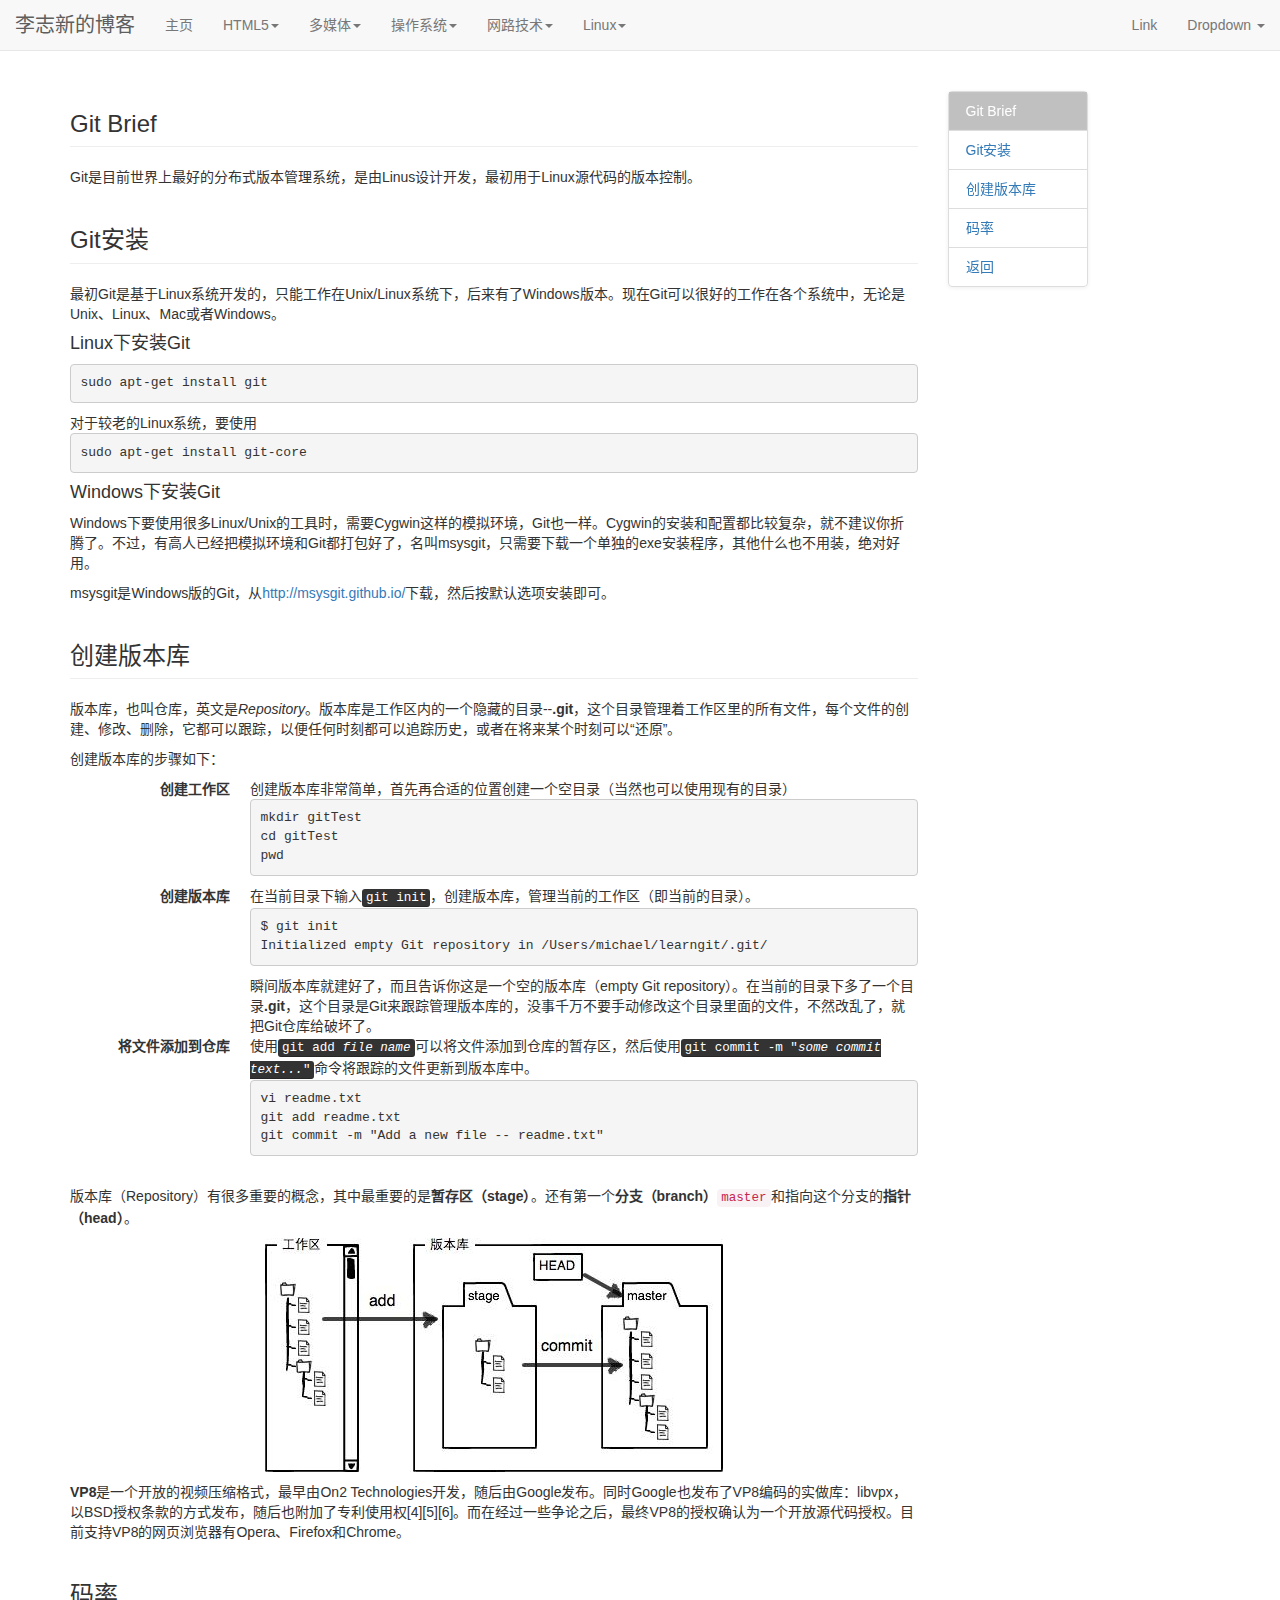
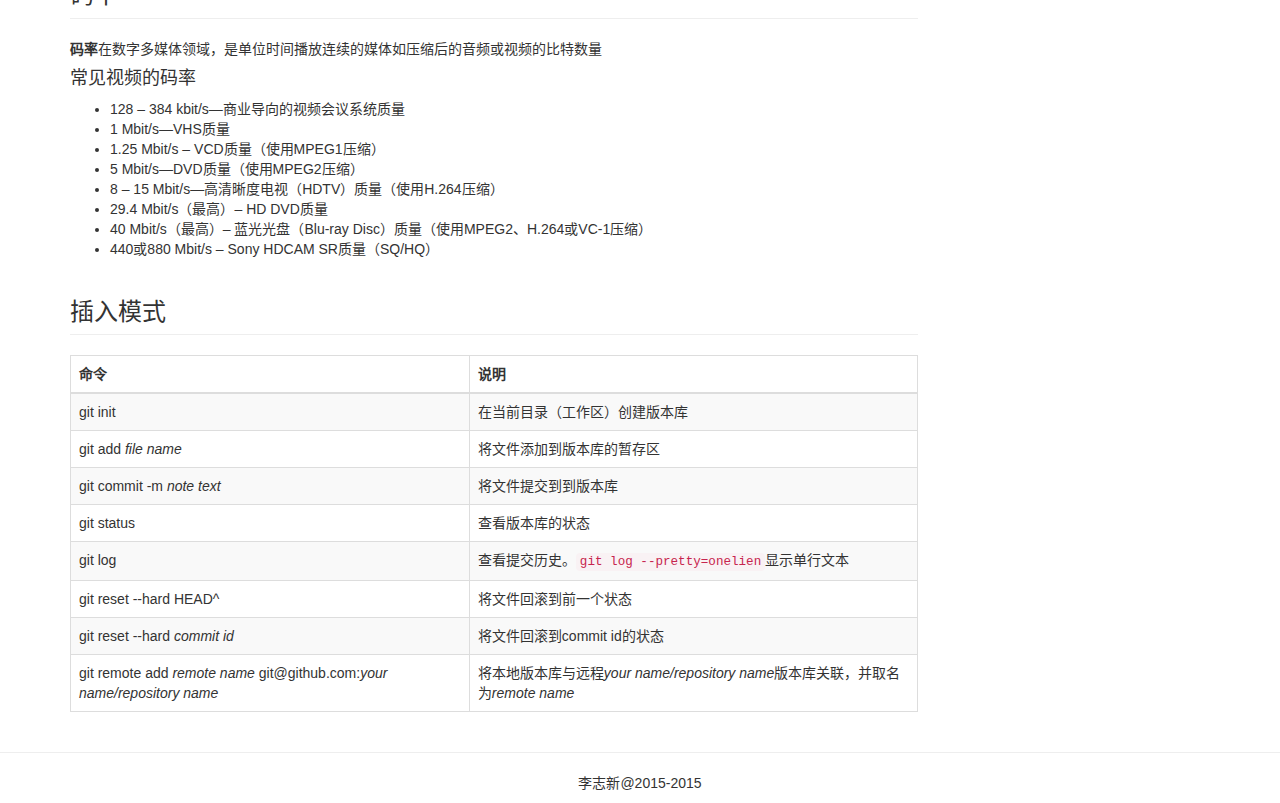
<file: linux/vi.html>
<!DOCTYPE html>
<html lang="zh-cn">
  <head>
    <meta charset="utf-8">
    <meta http-equiv="X-UA-Compatible" content="IE=edge">
    <meta name="viewport" content="width=device-width, initial-scale=1">
    <title>Git——李志新的博客</title>

    <link href="../css/bootstrap.css" rel="stylesheet">
    <!--[if lt IE 9]>
      <script src="../js/html5shiv.min.js"></script>
      <script src="../js/respond.min.js"></script>
    <![endif]-->
  </head>
  <body  data-spy="scroll" data-target="#navSilderSpy">
    <nav class="navbar navbar-default navbar-static-top " >
      <div class="container-fluid">
        <!-- Brand and toggle get grouped for better mobile display -->
        <div class="navbar-header">
          <button type="button" class="navbar-toggle collapsed" data-toggle="collapse" data-target="#bs-example-navbar-collapse-1">
            <span class="sr-only">Toggle navigation</span>
            <span class="icon-bar"></span>
            <span class="icon-bar"></span>
            <span class="icon-bar"></span>
          </button>
          <a class="navbar-brand" href="#">李志新的博客</a>
        </div>

        <!-- Collect the nav links, forms, and other content for toggling -->
        <div class="collapse navbar-collapse" id="bs-example-navbar-collapse-1">
          <ul class="nav navbar-nav">
            <li ><a href="../index.html">主页 <span class="sr-only">(current)</span></a></li>
            <li class="dropdown">
              <a href="#" class="dropdown-toggle" data-toggle="dropdown" role="button" aria-expanded="false">HTML5<span class="caret"></span></a>
              <ul class="dropdown-menu" role="menu">
                <li><a href="../html/html.html">HTML5</a></li>
                <li><a href="../html/css.html">CSS</a></li>
                <li><a href="#">Something else here</a></li>
                <li class="divider"></li>
                <li><a href="#">Separated link</a></li>
                <li class="divider"></li>
                <li><a href="#">One more separated link</a></li>
              </ul>
            </li>
            <li class="dropdown">
              <a href="#" class="dropdown-toggle" data-toggle="dropdown" role="button" aria-expanded="false">多媒体<span class="caret"></span></a>
              <ul class="dropdown-menu" role="menu">
                <li><a href="../multimedia/video.html">视频基础</a></li>
                <li><a href="#">Another action</a></li>
                <li><a href="#">Something else here</a></li>
                <li class="divider"></li>
                <li><a href="#">Separated link</a></li>
                <li class="divider"></li>
                <li><a href="#">One more separated link</a></li>
              </ul>
            </li>
            <li class="dropdown">
              <a href="#" class="dropdown-toggle" data-toggle="dropdown" role="button" aria-expanded="false">操作系统<span class="caret"></span></a>
              <ul class="dropdown-menu" role="menu">
                <li><a href="../system/shell.html">Shell&Script</a></li>
                <li><a href="#">Another action</a></li>
                <li><a href="#">Something else here</a></li>
                <li class="divider"></li>
                <li><a href="#">Separated link</a></li>
                <li class="divider"></li>
                <li><a href="#">One more separated link</a></li>
              </ul>
            </li>
            <li class="dropdown">
              <a href="#" class="dropdown-toggle" data-toggle="dropdown" role="button" aria-expanded="false">网路技术<span class="caret"></span></a>
              <ul class="dropdown-menu" role="menu">
                <li><a href="../net/wlan.html">WLAN</a></li>
                <li><a href="#">Another action</a></li>
                <li><a href="#">Something else here</a></li>
                <li class="divider"></li>
                <li><a href="#">Separated link</a></li>
                <li class="divider"></li>
                <li><a href="#">One more separated link</a></li>
              </ul>
            </li>
            <li class="dropdown">
              <a href="#" class="dropdown-toggle" data-toggle="dropdown" role="button" aria-expanded="false">Linux<span class="caret"></span></a>
              <ul class="dropdown-menu" role="menu">
                <li><a href="git.html">Git</a></li>
                <li><a href="vi.html">Vim</a></li>
                <li><a href="#">Something else here</a></li>
                <li class="divider"></li>
                <li><a href="#">Separated link</a></li>
                <li class="divider"></li>
                <li><a href="#">One more separated link</a></li>
              </ul>
            </li>
          </ul>
       
          <ul class="nav navbar-nav navbar-right">
            <li><a href="#">Link</a></li>
            <li class="dropdown">
              <a href="#" class="dropdown-toggle" data-toggle="dropdown" role="button" aria-expanded="false">Dropdown <span class="caret"></span></a>
              <ul class="dropdown-menu" role="menu">
                <li><a href="#">Action</a></li>
                <li><a href="#">Another action</a></li>
                <li><a href="#">Something else here</a></li>
                <li class="divider"></li>
                <li><a href="#">Separated link</a></li>
              </ul>
            </li>
          </ul>
        </div><!-- /.navbar-collapse -->
      </div><!-- /.container-fluid -->
    </nav>
    
    <div class="container">
        <div class="row">
            <div  class="col-md-9">
                <article>
                    <h3 id="idBrief" class="page-header">Git Brief</h3>
                    <p>Git是目前世界上最好的分布式版本管理系统，是由Linus设计开发，最初用于Linux源代码的版本控制。</p>

                </article>
                <article>
                    <h3 id="idInstall" class="page-header">Git安装</h3>
                    <p>最初Git是基于Linux系统开发的，只能工作在Unix/Linux系统下，后来有了Windows版本。现在Git可以很好的工作在各个系统中，无论是Unix、Linux、Mac或者Windows。</p>
                    <h4>Linux下安装Git</h4>
                    <p><pre>
sudo apt-get install git
</pre>
                    对于较老的Linux系统，要使用<pre>
sudo apt-get install git-core
</pre>   
                    </p>
                    <h4>Windows下安装Git</h4>
                    <p>Windows下要使用很多Linux/Unix的工具时，需要Cygwin这样的模拟环境，Git也一样。Cygwin的安装和配置都比较复杂，就不建议你折腾了。不过，有高人已经把模拟环境和Git都打包好了，名叫msysgit，只需要下载一个单独的exe安装程序，其他什么也不用装，绝对好用。</p>
                    <p>msysgit是Windows版的Git，从<a href="http://msysgit.github.io/" title="msysgit">http://msysgit.github.io/</a>下载，然后按默认选项安装即可。</p>
                </article>
                <article>
                    <h3 id="idRepository" class="page-header">创建版本库</h3>
                    <p>版本库，也叫仓库，英文是<em>Repository</em>。版本库是工作区内的一个隐藏的目录--<b>.git</b>，这个目录管理着工作区里的所有文件，每个文件的创建、修改、删除，它都可以跟踪，以便任何时刻都可以追踪历史，或者在将来某个时刻可以“还原”。</p>
                    <p>创建版本库的步骤如下：</p>
                    <dl class="dl-horizontal">
                        <dt>创建工作区</dt>
                        <dd>创建版本库非常简单，首先再合适的位置创建一个空目录（当然也可以使用现有的目录）<pre>
mkdir gitTest
cd gitTest
pwd
</pre></dd> 
                        <dt>创建版本库</dt>
                        <dd>在当前目录下输入<kbd>git init</kbd>，创建版本库，管理当前的工作区（即当前的目录）。<pre>
$ git init
Initialized empty Git repository in /Users/michael/learngit/.git/
</pre>瞬间版本库就建好了，而且告诉你这是一个空的版本库（empty Git repository）。在当前的目录下多了一个目录<b>.git</b>，这个目录是Git来跟踪管理版本库的，没事千万不要手动修改这个目录里面的文件，不然改乱了，就把Git仓库给破坏了。</dd>
                        <dt>将文件添加到仓库</dt>
                        <dd>使用<kbd>git add <em>file name</em></kbd>可以将文件添加到仓库的暂存区，然后使用<kbd>git commit -m "<i>some commit text...</i>"</kbd>命令将跟踪的文件更新到版本库中。<pre>
vi readme.txt
git add readme.txt
git commit -m "Add a new file -- readme.txt"
</pre>                        
                        </dd>
                    </dl>
                    <p>版本库（Repository）有很多重要的概念，其中最重要的是<b>暂存区（stage）</b>。还有第一个<b>分支（branch）</b><code>master</code>和指向这个分支的<b>指针（head）</b>。</p>
                    <p class="text-center" ><img src="../images/repository.jpg" alt="版本库"  /></p>
                    <p><strong>VP8</strong>是一个开放的视频压缩格式，最早由On2 Technologies开发，随后由Google发布。同时Google也发布了VP8编码的实做库：libvpx，以BSD授权条款的方式发布，随后也附加了专利使用权[4][5][6]。而在经过一些争论之后，最终VP8的授权确认为一个开放源代码授权。目前支持VP8的网页浏览器有Opera、Firefox和Chrome。</p>
                </article>
                <article>
                    <h3 id="bitRate"  class="page-header">码率</h3>
                    <p><strong>码率</strong>在数字多媒体领域，是单位时间播放连续的媒体如压缩后的音频或视频的比特数量</p>
                    <h4>常见视频的码率</h4>
                    <ul>
                        <li>128 – 384 kbit/s—商业导向的视频会议系统质量</li>
                        <li>1 Mbit/s—VHS质量</li>
                        <li>1.25 Mbit/s – VCD质量（使用MPEG1压缩）</li>
                        <li>5 Mbit/s—DVD质量（使用MPEG2压缩）</li>
                        <li>8 – 15 Mbit/s—高清晰度电视（HDTV）质量（使用H.264压缩）</li>
                        <li>29.4 Mbit/s（最高）– HD DVD质量</li>
                        <li>40 Mbit/s（最高）– 蓝光光盘（Blu-ray Disc）质量（使用MPEG2、H.264或VC-1压缩）</li>
                        <li>440或880 Mbit/s – Sony HDCAM SR质量（SQ/HQ）</li>
                    </ul>
                </article>
                <article>
                    <h3 id="idCmd" class="page-header">插入模式</h3>
                    <table class="table table-striped table-bordered">
                        <thead>
                            <tr>
                                <th>命令</th>
                                <th>说明</th>
                            </tr>
                        </thead>
                        <tbody>
                            <tr>
                                <td>git init</td>
                                <td>在当前目录（工作区）创建版本库</td>
                            </tr>
                            <tr>
                                <td>git add <i>file name</i></td>
                                <td>将文件添加到版本库的暂存区</td>
                            </tr>
                            <tr>
                                <td>git commit -m <i>note text</i></td>
                                <td>将文件提交到到版本库</td>
                            </tr>
                            <tr>
                                <td>git status</td>
                                <td>查看版本库的状态</td>
                            </tr>
                            <tr>
                                <td>git log</td>
                                <td>查看提交历史。<code>git log --pretty=onelien</code>显示单行文本</td>
                            </tr>
                            <tr>
                                <td>git reset --hard HEAD^</td>
                                <td>将文件回滚到前一个状态</td>
                            </tr>
                            <tr>
                                <td>git reset --hard <i>commit id</i></td>
                                <td>将文件回滚到commit id的状态</td>
                            </tr>
							<tr>
                                <td>git remote add <i>remote name</i> git@github.com:<i>your name/repository name</i></td>
                                <td>将本地版本库与远程<i>your name/repository name</i>版本库关联，并取名为<i>remote name</i></td>
                            </tr>
                        </tbody>
                    </table>
                </article>
            </div>
            <div class="col-md-3" id="navSilderSpy">
                <ul class="nav nav-tabs nav-stacked" data-spy="affix" >
                    <li role="presentation" class="active"><a href="#idBrief">Git Brief</a></li>
                    <li role="presentation"><a href="#idInstall">Git安装</a></li>
                    <li role="presentation"><a href="#idRepository">创建版本库</a></li>
                    <li role="presentation"><a href="#bitRate">码率</a></li>
                    <li role="presentation"><a href="#">返回</a></li>
                </ul>
            </div>
        </div>
    </div>
    <footer>
        <hr />
        <div class="container">
            <div class="row">
                <div class="col-md-12">
                    <p class="text-center">李志新@2015-2015</p>
                </div>
            </div>
        </div>
    </footer>
    <script src="../js/jquery.min.js"></script>
    <script src="../js/bootstrap.min.js"></script>
  </body>
</html>
</file>
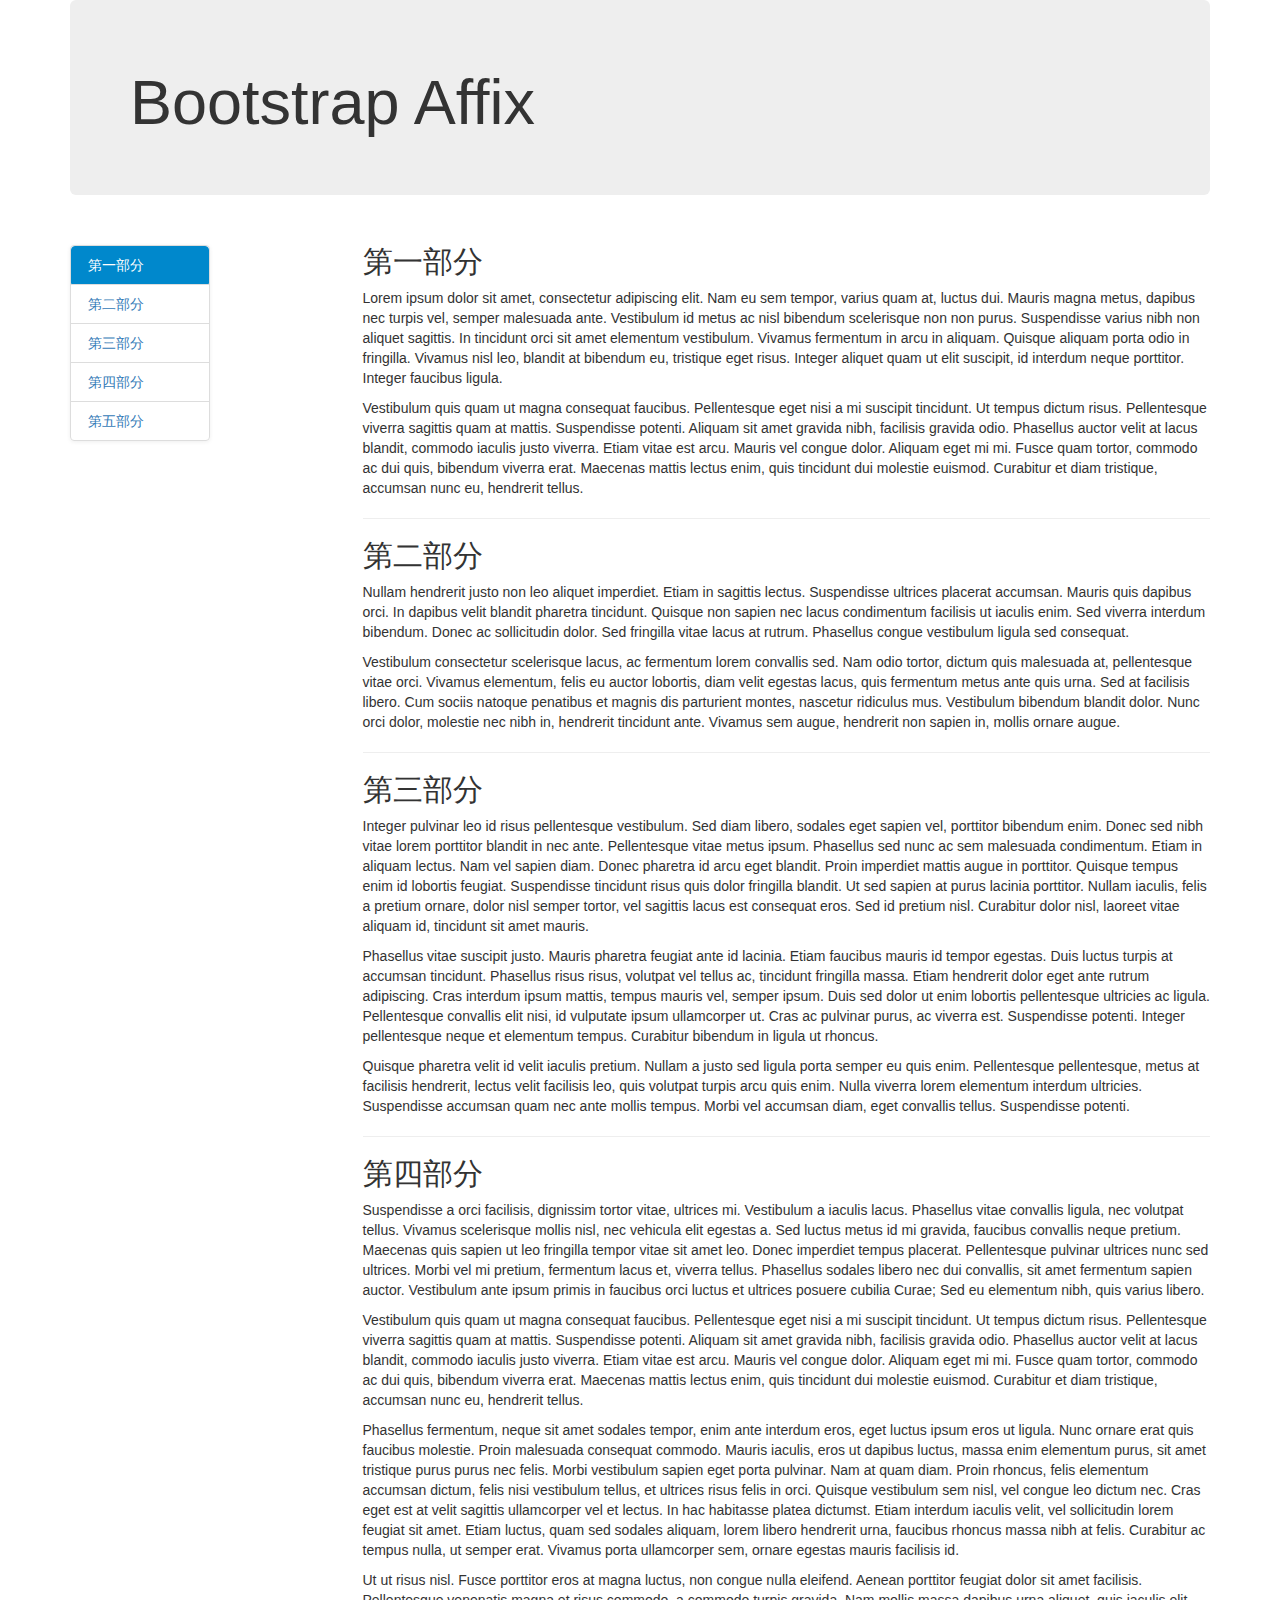
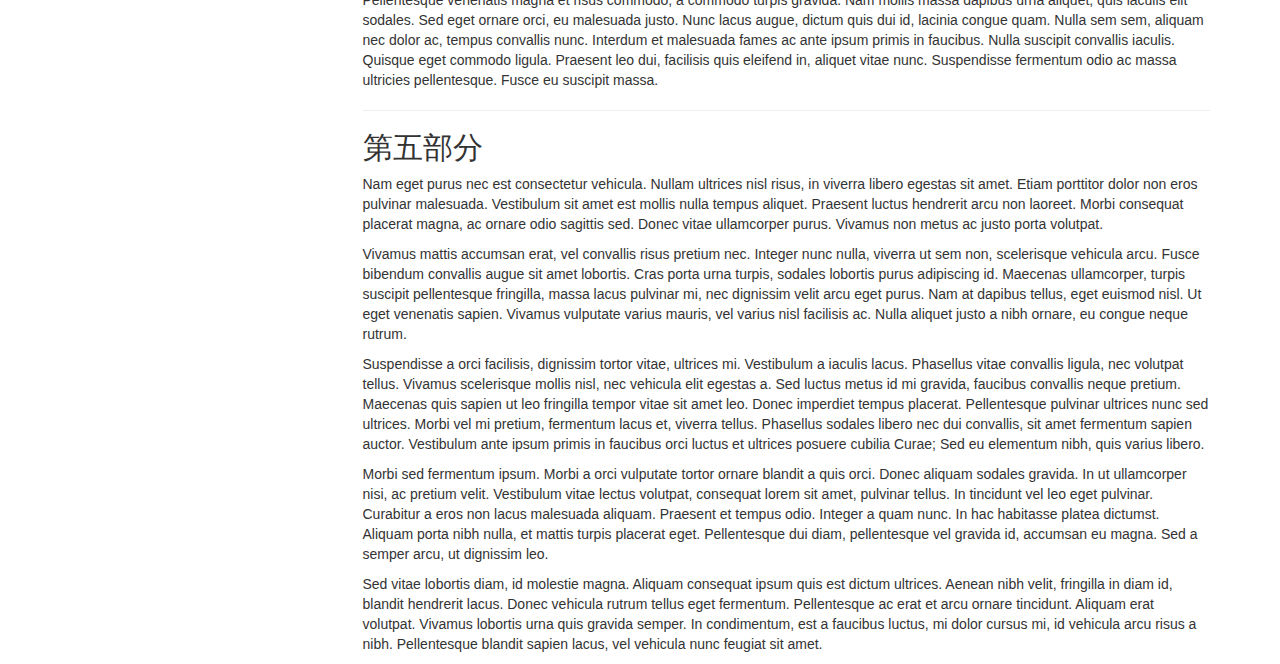
<file: multimedia/t.html>
<!DOCTYPE html>
<html>
<head>
<meta charset="UTF-8">
<title>Bootstrap 附加导航（Affix）插件</title>
<link href="../css/bootstrap.min.css" rel="stylesheet">
<script src="../js/jquery.min.js"></script>
<script src="../js/bootstrap.min.js"></script>

<style type="text/css">
    /* Custom Styles */
    ul.nav-tabs{
        width: 140px;
        margin-top: 20px;
        border-radius: 4px;
        border: 1px solid #ddd;
        box-shadow: 0 1px 4px rgba(0, 0, 0, 0.067);
    }
    ul.nav-tabs li{
        margin: 0;
        border-top: 1px solid #ddd;
    }
    ul.nav-tabs li:first-child{
        border-top: none;
    }
    ul.nav-tabs li a{
        margin: 0;
        padding: 8px 16px;
        border-radius: 0;
    }
    ul.nav-tabs li.active a, ul.nav-tabs li.active a:hover{
        color: #fff;
        background: #0088cc;
        border: 1px solid #0088cc;
    }
    ul.nav-tabs li:first-child a{
        border-radius: 4px 4px 0 0;
    }
    ul.nav-tabs li:last-child a{
        border-radius: 0 0 4px 4px;
    }
    ul.nav-tabs.affix{
        top: 30px; /* Set the top position of pinned element */
    }
</style>
</head>
<body data-spy="scroll" data-target="#myScrollspy">
<div class="container">
	<div class="jumbotron">
        <h1>Bootstrap Affix</h1>
    </div>
    <div class="row">
        <div class="col-xs-3" id="myScrollspy">
            <ul class="nav nav-tabs nav-stacked" data-spy="affix" data-offset-top="125">
                <li class="active"><a href="#section-1">第一部分</a></li>
                <li><a href="#section-2">第二部分</a></li>
                <li><a href="#section-3">第三部分</a></li>
                <li><a href="#section-4">第四部分</a></li>
                <li><a href="#section-5">第五部分</a></li>
            </ul>
        </div>
        <div class="col-xs-9">
            <h2 id="section-1">第一部分</h2>
            <p>Lorem ipsum dolor sit amet, consectetur adipiscing elit. Nam eu sem tempor, varius quam at, luctus dui. Mauris magna metus, dapibus nec turpis vel, semper malesuada ante. Vestibulum id metus ac nisl bibendum scelerisque non non purus. Suspendisse varius nibh non aliquet sagittis. In tincidunt orci sit amet elementum vestibulum. Vivamus fermentum in arcu in aliquam. Quisque aliquam porta odio in fringilla. Vivamus nisl leo, blandit at bibendum eu, tristique eget risus. Integer aliquet quam ut elit suscipit, id interdum neque porttitor. Integer faucibus ligula.</p>
            <p>Vestibulum quis quam ut magna consequat faucibus. Pellentesque eget nisi a mi suscipit tincidunt. Ut tempus dictum risus. Pellentesque viverra sagittis quam at mattis. Suspendisse potenti. Aliquam sit amet gravida nibh, facilisis gravida odio. Phasellus auctor velit at lacus blandit, commodo iaculis justo viverra. Etiam vitae est arcu. Mauris vel congue dolor. Aliquam eget mi mi. Fusce quam tortor, commodo ac dui quis, bibendum viverra erat. Maecenas mattis lectus enim, quis tincidunt dui molestie euismod. Curabitur et diam tristique, accumsan nunc eu, hendrerit tellus.</p>
            <hr>
            <h2 id="section-2">第二部分</h2>
            <p>Nullam hendrerit justo non leo aliquet imperdiet. Etiam in sagittis lectus. Suspendisse ultrices placerat accumsan. Mauris quis dapibus orci. In dapibus velit blandit pharetra tincidunt. Quisque non sapien nec lacus condimentum facilisis ut iaculis enim. Sed viverra interdum bibendum. Donec ac sollicitudin dolor. Sed fringilla vitae lacus at rutrum. Phasellus congue vestibulum ligula sed consequat.</p>
            <p>Vestibulum consectetur scelerisque lacus, ac fermentum lorem convallis sed. Nam odio tortor, dictum quis malesuada at, pellentesque vitae orci. Vivamus elementum, felis eu auctor lobortis, diam velit egestas lacus, quis fermentum metus ante quis urna. Sed at facilisis libero. Cum sociis natoque penatibus et magnis dis parturient montes, nascetur ridiculus mus. Vestibulum bibendum blandit dolor. Nunc orci dolor, molestie nec nibh in, hendrerit tincidunt ante. Vivamus sem augue, hendrerit non sapien in, mollis ornare augue.</p>
            <hr>
            <h2 id="section-3">第三部分</h2>
            <p>Integer pulvinar leo id risus pellentesque vestibulum. Sed diam libero, sodales eget sapien vel, porttitor bibendum enim. Donec sed nibh vitae lorem porttitor blandit in nec ante. Pellentesque vitae metus ipsum. Phasellus sed nunc ac sem malesuada condimentum. Etiam in aliquam lectus. Nam vel sapien diam. Donec pharetra id arcu eget blandit. Proin imperdiet mattis augue in porttitor. Quisque tempus enim id lobortis feugiat. Suspendisse tincidunt risus quis dolor fringilla blandit. Ut sed sapien at purus lacinia porttitor. Nullam iaculis, felis a pretium ornare, dolor nisl semper tortor, vel sagittis lacus est consequat eros. Sed id pretium nisl. Curabitur dolor nisl, laoreet vitae aliquam id, tincidunt sit amet mauris.</p>
            <p>Phasellus vitae suscipit justo. Mauris pharetra feugiat ante id lacinia. Etiam faucibus mauris id tempor egestas. Duis luctus turpis at accumsan tincidunt. Phasellus risus risus, volutpat vel tellus ac, tincidunt fringilla massa. Etiam hendrerit dolor eget ante rutrum adipiscing. Cras interdum ipsum mattis, tempus mauris vel, semper ipsum. Duis sed dolor ut enim lobortis pellentesque ultricies ac ligula. Pellentesque convallis elit nisi, id vulputate ipsum ullamcorper ut. Cras ac pulvinar purus, ac viverra est. Suspendisse potenti. Integer pellentesque neque et elementum tempus. Curabitur bibendum in ligula ut rhoncus.</p>
            <p>Quisque pharetra velit id velit iaculis pretium. Nullam a justo sed ligula porta semper eu quis enim. Pellentesque pellentesque, metus at facilisis hendrerit, lectus velit facilisis leo, quis volutpat turpis arcu quis enim. Nulla viverra lorem elementum interdum ultricies. Suspendisse accumsan quam nec ante mollis tempus. Morbi vel accumsan diam, eget convallis tellus. Suspendisse potenti.</p>
            <hr>
            <h2 id="section-4">第四部分</h2>
            <p>Suspendisse a orci facilisis, dignissim tortor vitae, ultrices mi. Vestibulum a iaculis lacus. Phasellus vitae convallis ligula, nec volutpat tellus. Vivamus scelerisque mollis nisl, nec vehicula elit egestas a. Sed luctus metus id mi gravida, faucibus convallis neque pretium. Maecenas quis sapien ut leo fringilla tempor vitae sit amet leo. Donec imperdiet tempus placerat. Pellentesque pulvinar ultrices nunc sed ultrices. Morbi vel mi pretium, fermentum lacus et, viverra tellus. Phasellus sodales libero nec dui convallis, sit amet fermentum sapien auctor. Vestibulum ante ipsum primis in faucibus orci luctus et ultrices posuere cubilia Curae; Sed eu elementum nibh, quis varius libero.</p>
            <p>Vestibulum quis quam ut magna consequat faucibus. Pellentesque eget nisi a mi suscipit tincidunt. Ut tempus dictum risus. Pellentesque viverra sagittis quam at mattis. Suspendisse potenti. Aliquam sit amet gravida nibh, facilisis gravida odio. Phasellus auctor velit at lacus blandit, commodo iaculis justo viverra. Etiam vitae est arcu. Mauris vel congue dolor. Aliquam eget mi mi. Fusce quam tortor, commodo ac dui quis, bibendum viverra erat. Maecenas mattis lectus enim, quis tincidunt dui molestie euismod. Curabitur et diam tristique, accumsan nunc eu, hendrerit tellus.</p>
            <p>Phasellus fermentum, neque sit amet sodales tempor, enim ante interdum eros, eget luctus ipsum eros ut ligula. Nunc ornare erat quis faucibus molestie. Proin malesuada consequat commodo. Mauris iaculis, eros ut dapibus luctus, massa enim elementum purus, sit amet tristique purus purus nec felis. Morbi vestibulum sapien eget porta pulvinar. Nam at quam diam. Proin rhoncus, felis elementum accumsan dictum, felis nisi vestibulum tellus, et ultrices risus felis in orci. Quisque vestibulum sem nisl, vel congue leo dictum nec. Cras eget est at velit sagittis ullamcorper vel et lectus. In hac habitasse platea dictumst. Etiam interdum iaculis velit, vel sollicitudin lorem feugiat sit amet. Etiam luctus, quam sed sodales aliquam, lorem libero hendrerit urna, faucibus rhoncus massa nibh at felis. Curabitur ac tempus nulla, ut semper erat. Vivamus porta ullamcorper sem, ornare egestas mauris facilisis id.</p>
            <p>Ut ut risus nisl. Fusce porttitor eros at magna luctus, non congue nulla eleifend. Aenean porttitor feugiat dolor sit amet facilisis. Pellentesque venenatis magna et risus commodo, a commodo turpis gravida. Nam mollis massa dapibus urna aliquet, quis iaculis elit sodales. Sed eget ornare orci, eu malesuada justo. Nunc lacus augue, dictum quis dui id, lacinia congue quam. Nulla sem sem, aliquam nec dolor ac, tempus convallis nunc. Interdum et malesuada fames ac ante ipsum primis in faucibus. Nulla suscipit convallis iaculis. Quisque eget commodo ligula. Praesent leo dui, facilisis quis eleifend in, aliquet vitae nunc. Suspendisse fermentum odio ac massa ultricies pellentesque. Fusce eu suscipit massa.</p>
            <hr>
            <h2 id="section-5">第五部分</h2>
            <p>Nam eget purus nec est consectetur vehicula. Nullam ultrices nisl risus, in viverra libero egestas sit amet. Etiam porttitor dolor non eros pulvinar malesuada. Vestibulum sit amet est mollis nulla tempus aliquet. Praesent luctus hendrerit arcu non laoreet. Morbi consequat placerat magna, ac ornare odio sagittis sed. Donec vitae ullamcorper purus. Vivamus non metus ac justo porta volutpat.</p>
            <p>Vivamus mattis accumsan erat, vel convallis risus pretium nec. Integer nunc nulla, viverra ut sem non, scelerisque vehicula arcu. Fusce bibendum convallis augue sit amet lobortis. Cras porta urna turpis, sodales lobortis purus adipiscing id. Maecenas ullamcorper, turpis suscipit pellentesque fringilla, massa lacus pulvinar mi, nec dignissim velit arcu eget purus. Nam at dapibus tellus, eget euismod nisl. Ut eget venenatis sapien. Vivamus vulputate varius mauris, vel varius nisl facilisis ac. Nulla aliquet justo a nibh ornare, eu congue neque rutrum.</p>
            <p>Suspendisse a orci facilisis, dignissim tortor vitae, ultrices mi. Vestibulum a iaculis lacus. Phasellus vitae convallis ligula, nec volutpat tellus. Vivamus scelerisque mollis nisl, nec vehicula elit egestas a. Sed luctus metus id mi gravida, faucibus convallis neque pretium. Maecenas quis sapien ut leo fringilla tempor vitae sit amet leo. Donec imperdiet tempus placerat. Pellentesque pulvinar ultrices nunc sed ultrices. Morbi vel mi pretium, fermentum lacus et, viverra tellus. Phasellus sodales libero nec dui convallis, sit amet fermentum sapien auctor. Vestibulum ante ipsum primis in faucibus orci luctus et ultrices posuere cubilia Curae; Sed eu elementum nibh, quis varius libero.</p>
            <p>Morbi sed fermentum ipsum. Morbi a orci vulputate tortor ornare blandit a quis orci. Donec aliquam sodales gravida. In ut ullamcorper nisi, ac pretium velit. Vestibulum vitae lectus volutpat, consequat lorem sit amet, pulvinar tellus. In tincidunt vel leo eget pulvinar. Curabitur a eros non lacus malesuada aliquam. Praesent et tempus odio. Integer a quam nunc. In hac habitasse platea dictumst. Aliquam porta nibh nulla, et mattis turpis placerat eget. Pellentesque dui diam, pellentesque vel gravida id, accumsan eu magna. Sed a semper arcu, ut dignissim leo.</p>
            <p>Sed vitae lobortis diam, id molestie magna. Aliquam consequat ipsum quis est dictum ultrices. Aenean nibh velit, fringilla in diam id, blandit hendrerit lacus. Donec vehicula rutrum tellus eget fermentum. Pellentesque ac erat et arcu ornare tincidunt. Aliquam erat volutpat. Vivamus lobortis urna quis gravida semper. In condimentum, est a faucibus luctus, mi dolor cursus mi, id vehicula arcu risus a nibh. Pellentesque blandit sapien lacus, vel vehicula nunc feugiat sit amet.</p>
        </div>
    </div>
</div>
</body>
</html>
</file>
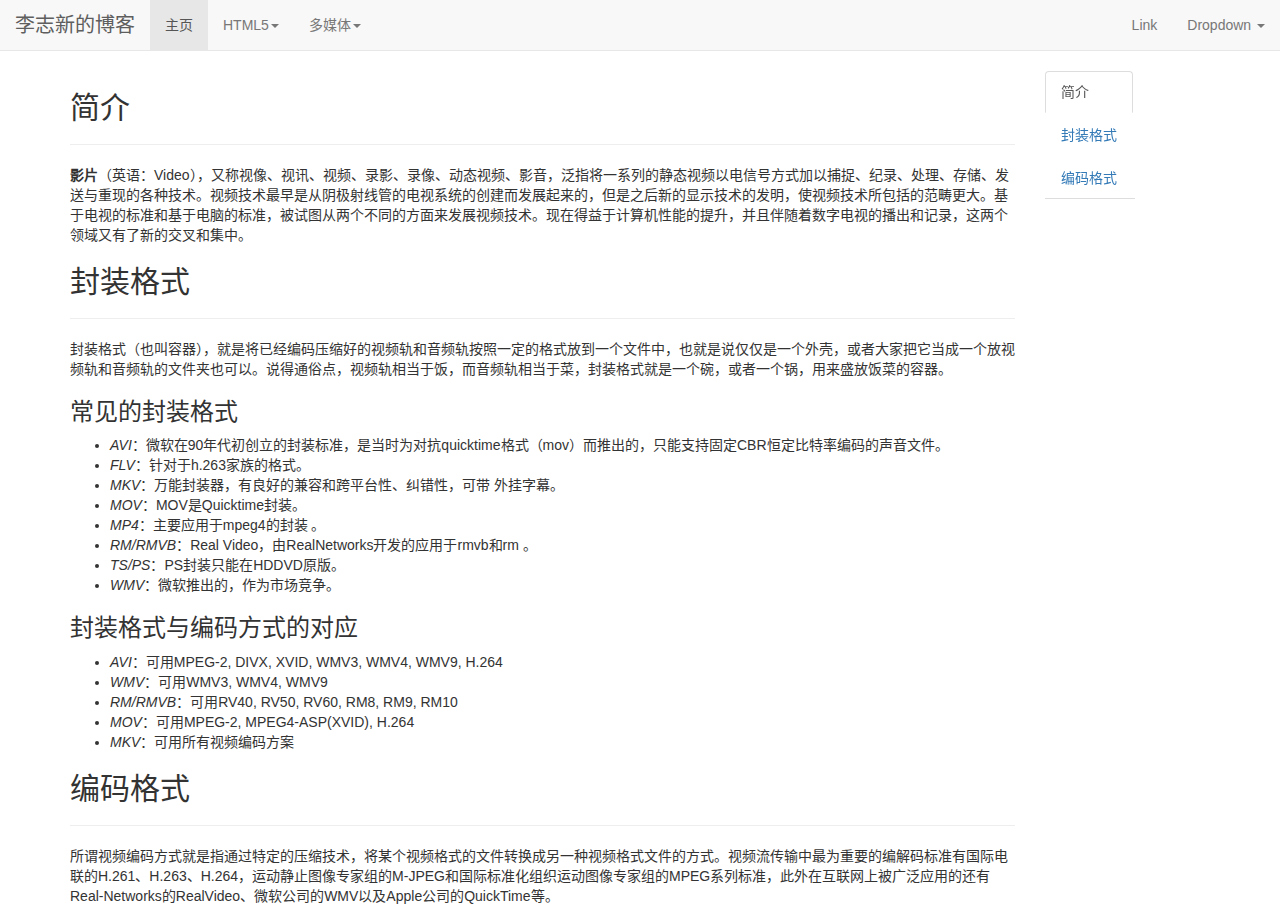
<file: multimedia/video - 副本.html>
<!DOCTYPE html>
<html lang="zh-cn">
  <head>
    <meta charset="utf-8">
    <meta http-equiv="X-UA-Compatible" content="IE=edge">
    <meta name="viewport" content="width=device-width, initial-scale=1">
    <title>主页——CSS教程</title>
    <style>
      
    </style>
    <link href="../css/bootstrap.css" rel="stylesheet">
    <!--[if lt IE 9]>
      <script src="../js/html5shiv.min.js"></script>
      <script src="../js/respond.min.js"></script>
    <![endif]-->
  </head>
  <body>
    <nav class="navbar navbar-default navbar-static-top " >
      <div class="container-fluid">
        <!-- Brand and toggle get grouped for better mobile display -->
        <div class="navbar-header">
          <button type="button" class="navbar-toggle collapsed" data-toggle="collapse" data-target="#bs-example-navbar-collapse-1">
            <span class="sr-only">Toggle navigation</span>
            <span class="icon-bar"></span>
            <span class="icon-bar"></span>
            <span class="icon-bar"></span>
          </button>
          <a class="navbar-brand" href="#">李志新的博客</a>
        </div>

        <!-- Collect the nav links, forms, and other content for toggling -->
        <div class="collapse navbar-collapse" id="bs-example-navbar-collapse-1">
          <ul class="nav navbar-nav">
            <li class="active"><a href="#">主页 <span class="sr-only">(current)</span></a></li>
            <li class="dropdown">
              <a href="#" class="dropdown-toggle" data-toggle="dropdown" role="button" aria-expanded="false">HTML5<span class="caret"></span></a>
              <ul class="dropdown-menu" role="menu">
                <li><a href="multimedia/video.html">视频基础</a></li>
                <li><a href="#">Another action</a></li>
                <li><a href="#">Something else here</a></li>
                <li class="divider"></li>
                <li><a href="#">Separated link</a></li>
                <li class="divider"></li>
                <li><a href="#">One more separated link</a></li>
              </ul>
            </li>
            <li class="dropdown">
              <a href="#" class="dropdown-toggle" data-toggle="dropdown" role="button" aria-expanded="false">多媒体<span class="caret"></span></a>
              <ul class="dropdown-menu" role="menu">
                <li><a href="video.html">视频基础</a></li>
                <li><a href="#">Another action</a></li>
                <li><a href="#">Something else here</a></li>
                <li class="divider"></li>
                <li><a href="#">Separated link</a></li>
                <li class="divider"></li>
                <li><a href="#">One more separated link</a></li>
              </ul>
            </li>
          </ul>
       
          <ul class="nav navbar-nav navbar-right">
            <li><a href="#">Link</a></li>
            <li class="dropdown">
              <a href="#" class="dropdown-toggle" data-toggle="dropdown" role="button" aria-expanded="false">Dropdown <span class="caret"></span></a>
              <ul class="dropdown-menu" role="menu">
                <li><a href="#">Action</a></li>
                <li><a href="#">Another action</a></li>
                <li><a href="#">Something else here</a></li>
                <li class="divider"></li>
                <li><a href="#">Separated link</a></li>
              </ul>
            </li>
          </ul>
        </div><!-- /.navbar-collapse -->
      </div><!-- /.container-fluid -->
    </nav>

    
    <div class="container">
        <div class="row">
            <div class="col-md-10">
                <article>
                    <h2 id="brief">简介</h2>
                    <hr />
                    <p><strong>影片</strong>（英语：Video），又称视像、视讯、视频、录影、录像、动态视频、影音，泛指将一系列的静态视频以电信号方式加以捕捉、纪录、处理、存储、发送与重现的各种技术。视频技术最早是从阴极射线管的电视系统的创建而发展起来的，但是之后新的显示技术的发明，使视频技术所包括的范畴更大。基于电视的标准和基于电脑的标准，被试图从两个不同的方面来发展视频技术。现在得益于计算机性能的提升，并且伴随着数字电视的播出和记录，这两个领域又有了新的交叉和集中。</p>
                </article>
                <article>
                    <h2 id="encapsulation">封装格式</h2><hr />
                    <p>封装格式（也叫容器），就是将已经编码压缩好的视频轨和音频轨按照一定的格式放到一个文件中，也就是说仅仅是一个外壳，或者大家把它当成一个放视频轨和音频轨的文件夹也可以。说得通俗点，视频轨相当于饭，而音频轨相当于菜，封装格式就是一个碗，或者一个锅，用来盛放饭菜的容器。</p>
                    <h3>常见的封装格式</h3>
                    <ul>
                        <li><em>AVI</em>：微软在90年代初创立的封装标准，是当时为对抗quicktime格式（mov）而推出的，只能支持固定CBR恒定比特率编码的声音文件。</li>
                        <li><em>FLV</em>：针对于h.263家族的格式。</li>
                        <li><em>MKV</em>：万能封装器，有良好的兼容和跨平台性、纠错性，可带 外挂字幕。</li>
                        <li><em>MOV</em>：MOV是Quicktime封装。</li>
                        <li><em>MP4</em>：主要应用于mpeg4的封装 。</li>
                        <li><em>RM/RMVB</em>：Real Video，由RealNetworks开发的应用于rmvb和rm 。</li>
                        <li><em>TS/PS</em>：PS封装只能在HDDVD原版。</li>
                        <li><em>WMV</em>：微软推出的，作为市场竞争。</li>
                    </ul>
                    <h3>封装格式与编码方式的对应</h3>
                    <ul>
                        <li><em>AVI</em>：可用MPEG-2, DIVX, XVID, WMV3, WMV4, WMV9, H.264</li>
                        <li><em>WMV</em>：可用WMV3, WMV4, WMV9</li>
                        <li><em>RM/RMVB</em>：可用RV40, RV50, RV60, RM8, RM9, RM10</li>
                        <li><em>MOV</em>：可用MPEG-2, MPEG4-ASP(XVID), H.264</li>
                        <li><em>MKV</em>：可用所有视频编码方案</li>
                    </ul>
                </article>
                <article>
                    <h2 id="encode">编码格式</h2><hr />
                    <p>所谓视频编码方式就是指通过特定的压缩技术，将某个视频格式的文件转换成另一种视频格式文件的方式。视频流传输中最为重要的编解码标准有国际电联的H.261、H.263、H.264，运动静止图像专家组的M-JPEG和国际标准化组织运动图像专家组的MPEG系列标准，此外在互联网上被广泛应用的还有Real-Networks的RealVideo、微软公司的WMV以及Apple公司的QuickTime等。</p>
                </article>
            </div>
            <div class="col-md-2" id="nav-slider">
                <ul class="nav nav-tabs nav-stacked" data-spy="affix">
                    <li role="presentation" class="active"><a href="#brief">简介</a></li>
                    <li role="presentation"><a  href="#encapsulation">封装格式</a></li>
                    <li role="presentation"><a href="#encode">编码格式</a></li>
                </ul>
            </div>
        </div>
    </div>

    <script src="../js/jquery.min.js"></script>
    <script src="../js/bootstrap.min.js"></script>
   
  </body>
</html>
</file>
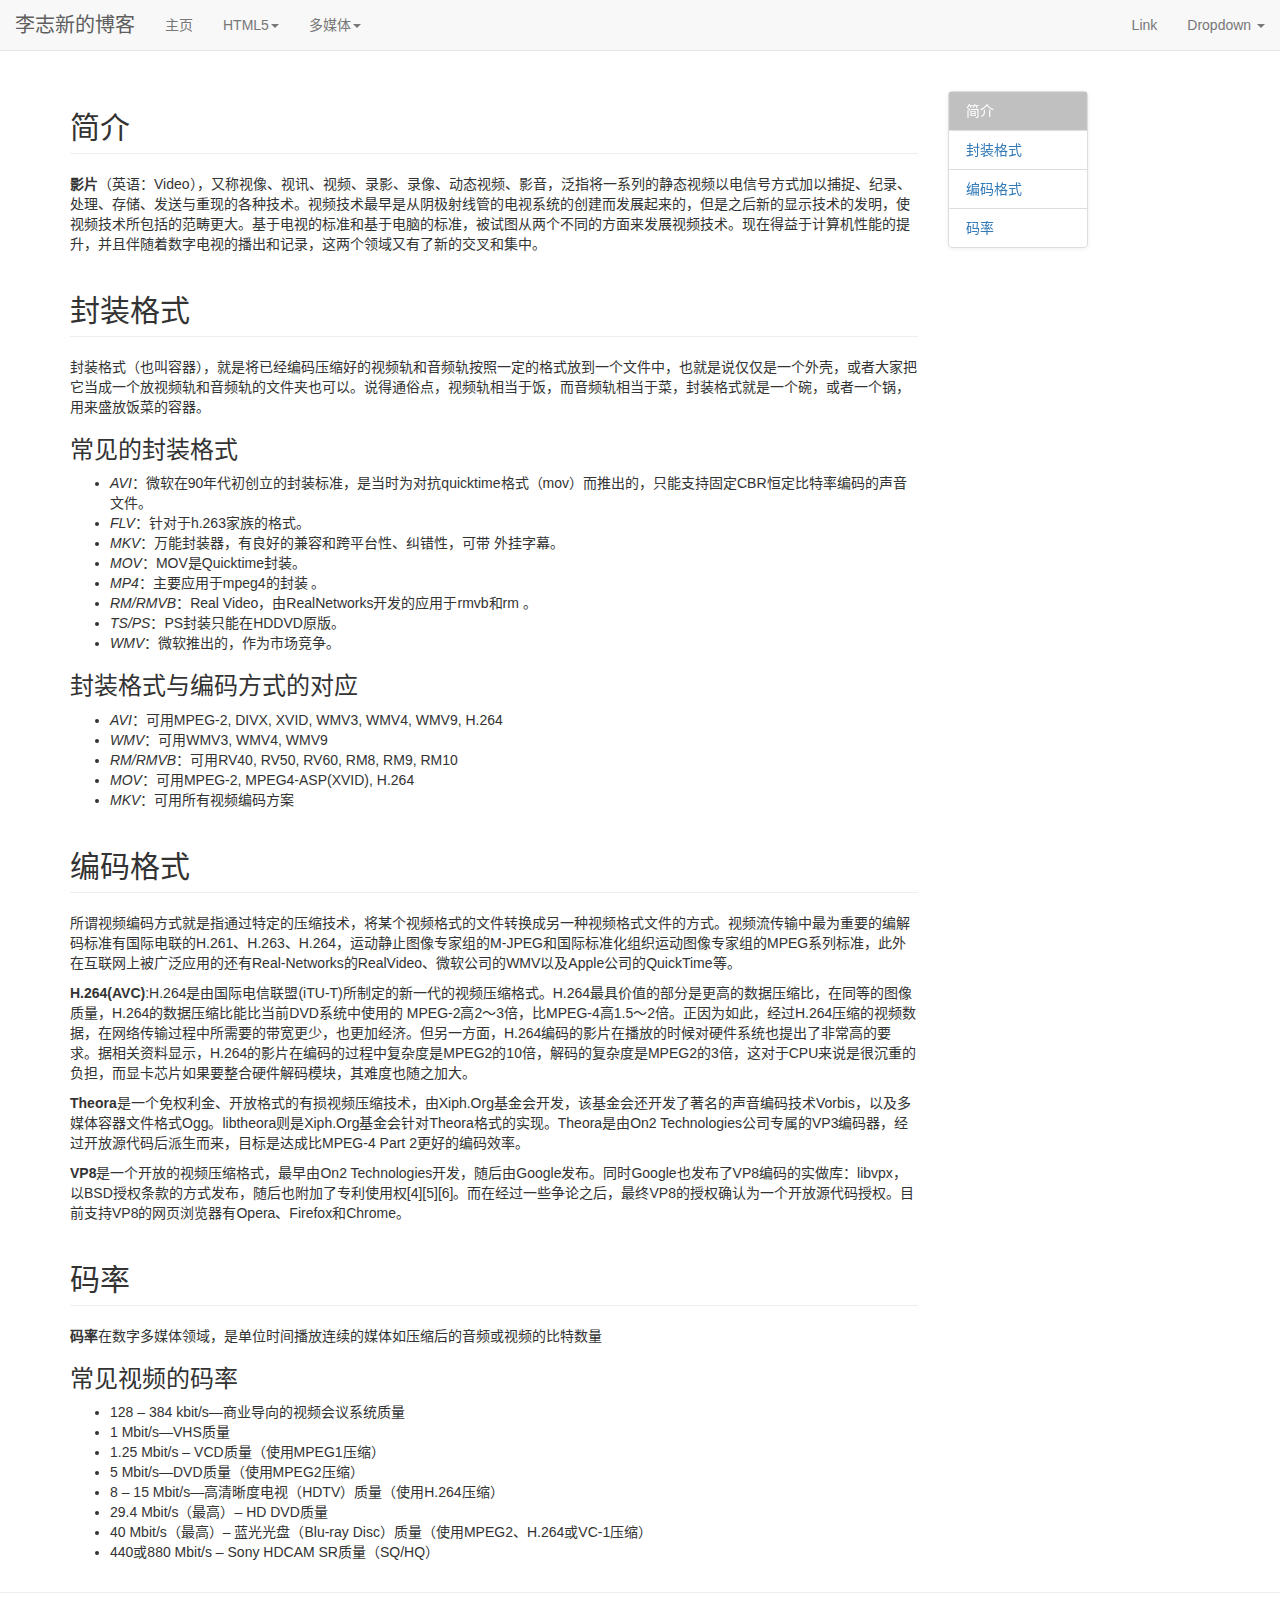
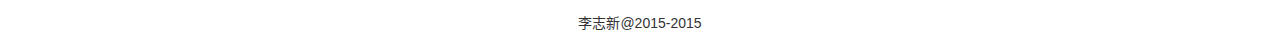
<file: multimedia/video.html>
<!DOCTYPE html>
<html lang="zh-cn">
  <head>
    <meta charset="utf-8">
    <meta http-equiv="X-UA-Compatible" content="IE=edge">
    <meta name="viewport" content="width=device-width, initial-scale=1">
    <title>主页——CSS教程</title>

    <link href="../css/bootstrap.css" rel="stylesheet">
    <!--[if lt IE 9]>
      <script src="../js/html5shiv.min.js"></script>
      <script src="../js/respond.min.js"></script>
    <![endif]-->
  </head>
  <body  data-spy="scroll" data-target="#navSilderSpy">
    <nav class="navbar navbar-default navbar-static-top " >
      <div class="container-fluid">
        <!-- Brand and toggle get grouped for better mobile display -->
        <div class="navbar-header">
          <button type="button" class="navbar-toggle collapsed" data-toggle="collapse" data-target="#bs-example-navbar-collapse-1">
            <span class="sr-only">Toggle navigation</span>
            <span class="icon-bar"></span>
            <span class="icon-bar"></span>
            <span class="icon-bar"></span>
          </button>
          <a class="navbar-brand" href="#">李志新的博客</a>
        </div>

        <!-- Collect the nav links, forms, and other content for toggling -->
        <div class="collapse navbar-collapse" id="bs-example-navbar-collapse-1">
          <ul class="nav navbar-nav">
            <li><a href="../index.html">主页 <span class="sr-only">(current)</span></a></li>
            <li class="dropdown">
              <a href="#" class="dropdown-toggle" data-toggle="dropdown" role="button" aria-expanded="false">HTML5<span class="caret"></span></a>
              <ul class="dropdown-menu" role="menu">
                <li><a href="multimedia/video.html">视频基础</a></li>
                <li><a href="#">Another action</a></li>
                <li><a href="#">Something else here</a></li>
                <li class="divider"></li>
                <li><a href="#">Separated link</a></li>
                <li class="divider"></li>
                <li><a href="#">One more separated link</a></li>
              </ul>
            </li>
            <li class="dropdown" >
              <a  class="active" href="#" class="dropdown-toggle" data-toggle="dropdown" role="button" aria-expanded="false">多媒体<span class="caret"></span></a>
              <ul class="dropdown-menu" role="menu">
                <li><a href="video.html">视频基础</a></li>
                <li><a href="#">Another action</a></li>
                <li><a href="#">Something else here</a></li>
                <li class="divider"></li>
                <li><a href="#">Separated link</a></li>
                <li class="divider"></li>
                <li><a href="#">One more separated link</a></li>
              </ul>
            </li>
          </ul>
       
          <ul class="nav navbar-nav navbar-right">
            <li><a href="#">Link</a></li>
            <li class="dropdown">
              <a href="#" class="dropdown-toggle" data-toggle="dropdown" role="button" aria-expanded="false">Dropdown <span class="caret"></span></a>
              <ul class="dropdown-menu" role="menu">
                <li><a href="#">Action</a></li>
                <li><a href="#">Another action</a></li>
                <li><a href="#">Something else here</a></li>
                <li class="divider"></li>
                <li><a href="#">Separated link</a></li>
              </ul>
            </li>
          </ul>
        </div><!-- /.navbar-collapse -->
      </div><!-- /.container-fluid -->
    </nav>

    
    <div class="container">
        <div class="row">
            <div  class="col-md-9">
                <article>
                    <h2 id="brief" class="page-header">简介</h2>
                    <p><strong>影片</strong>（英语：Video），又称视像、视讯、视频、录影、录像、动态视频、影音，泛指将一系列的静态视频以电信号方式加以捕捉、纪录、处理、存储、发送与重现的各种技术。视频技术最早是从阴极射线管的电视系统的创建而发展起来的，但是之后新的显示技术的发明，使视频技术所包括的范畴更大。基于电视的标准和基于电脑的标准，被试图从两个不同的方面来发展视频技术。现在得益于计算机性能的提升，并且伴随着数字电视的播出和记录，这两个领域又有了新的交叉和集中。</p>
                </article>
                <article>
                    <h2 id="encapsulation" class="page-header">封装格式</h2>
                    <p>封装格式（也叫容器），就是将已经编码压缩好的视频轨和音频轨按照一定的格式放到一个文件中，也就是说仅仅是一个外壳，或者大家把它当成一个放视频轨和音频轨的文件夹也可以。说得通俗点，视频轨相当于饭，而音频轨相当于菜，封装格式就是一个碗，或者一个锅，用来盛放饭菜的容器。</p>
                    <h3>常见的封装格式</h3>
                    <ul>
                        <li><em>AVI</em>：微软在90年代初创立的封装标准，是当时为对抗quicktime格式（mov）而推出的，只能支持固定CBR恒定比特率编码的声音文件。</li>
                        <li><em>FLV</em>：针对于h.263家族的格式。</li>
                        <li><em>MKV</em>：万能封装器，有良好的兼容和跨平台性、纠错性，可带 外挂字幕。</li>
                        <li><em>MOV</em>：MOV是Quicktime封装。</li>
                        <li><em>MP4</em>：主要应用于mpeg4的封装 。</li>
                        <li><em>RM/RMVB</em>：Real Video，由RealNetworks开发的应用于rmvb和rm 。</li>
                        <li><em>TS/PS</em>：PS封装只能在HDDVD原版。</li>
                        <li><em>WMV</em>：微软推出的，作为市场竞争。</li>
                    </ul>
                    <h3>封装格式与编码方式的对应</h3>
                    <ul>
                        <li><em>AVI</em>：可用MPEG-2, DIVX, XVID, WMV3, WMV4, WMV9, H.264</li>
                        <li><em>WMV</em>：可用WMV3, WMV4, WMV9</li>
                        <li><em>RM/RMVB</em>：可用RV40, RV50, RV60, RM8, RM9, RM10</li>
                        <li><em>MOV</em>：可用MPEG-2, MPEG4-ASP(XVID), H.264</li>
                        <li><em>MKV</em>：可用所有视频编码方案</li>
                    </ul>
                </article>
                <article>
                    <h2 id="encode" class="page-header">编码格式</h2>
                    <p>所谓视频编码方式就是指通过特定的压缩技术，将某个视频格式的文件转换成另一种视频格式文件的方式。视频流传输中最为重要的编解码标准有国际电联的H.261、H.263、H.264，运动静止图像专家组的M-JPEG和国际标准化组织运动图像专家组的MPEG系列标准，此外在互联网上被广泛应用的还有Real-Networks的RealVideo、微软公司的WMV以及Apple公司的QuickTime等。</p>
                    <p><strong>H.264(AVC)</strong>:H.264是由国际电信联盟(iTU-T)所制定的新一代的视频压缩格式。H.264最具价值的部分是更高的数据压缩比，在同等的图像质量，H.264的数据压缩比能比当前DVD系统中使用的 MPEG-2高2～3倍，比MPEG-4高1.5～2倍。正因为如此，经过H.264压缩的视频数据，在网络传输过程中所需要的带宽更少，也更加经济。但另一方面，H.264编码的影片在播放的时候对硬件系统也提出了非常高的要求。据相关资料显示，H.264的影片在编码的过程中复杂度是MPEG2的10倍，解码的复杂度是MPEG2的3倍，这对于CPU来说是很沉重的负担，而显卡芯片如果要整合硬件解码模块，其难度也随之加大。</p>
                    <p><strong>Theora</strong>是一个免权利金、开放格式的有损视频压缩技术，由Xiph.Org基金会开发，该基金会还开发了著名的声音编码技术Vorbis，以及多媒体容器文件格式Ogg。libtheora则是Xiph.Org基金会针对Theora格式的实现。Theora是由On2 Technologies公司专属的VP3编码器，经过开放源代码后派生而来，目标是达成比MPEG-4 Part 2更好的编码效率。</p>
                    <p><strong>VP8</strong>是一个开放的视频压缩格式，最早由On2 Technologies开发，随后由Google发布。同时Google也发布了VP8编码的实做库：libvpx，以BSD授权条款的方式发布，随后也附加了专利使用权[4][5][6]。而在经过一些争论之后，最终VP8的授权确认为一个开放源代码授权。目前支持VP8的网页浏览器有Opera、Firefox和Chrome。</p>
                </article>
                <article>
                    <h2 id="bitRate"  class="page-header">码率</h2>
                    <p><strong>码率</strong>在数字多媒体领域，是单位时间播放连续的媒体如压缩后的音频或视频的比特数量</p>
                    <h3>常见视频的码率</h3>
                    <ul>
                        <li>128 – 384 kbit/s—商业导向的视频会议系统质量</li>
                        <li>1 Mbit/s—VHS质量</li>
                        <li>1.25 Mbit/s – VCD质量（使用MPEG1压缩）</li>
                        <li>5 Mbit/s—DVD质量（使用MPEG2压缩）</li>
                        <li>8 – 15 Mbit/s—高清晰度电视（HDTV）质量（使用H.264压缩）</li>
                        <li>29.4 Mbit/s（最高）– HD DVD质量</li>
                        <li>40 Mbit/s（最高）– 蓝光光盘（Blu-ray Disc）质量（使用MPEG2、H.264或VC-1压缩）</li>
                        <li>440或880 Mbit/s – Sony HDCAM SR质量（SQ/HQ）</li>
                    </ul>
                </article>
            </div>
            <div class="col-md-3" id="navSilderSpy">
                <ul class="nav nav-tabs nav-stacked" data-spy="affix" >
                    <li role="presentation" class="active"><a href="#brief">简介</a></li>
                    <li role="presentation"><a href="#encapsulation">封装格式</a></li>
                    <li role="presentation"><a href="#encode">编码格式</a></li>
                    <li role="presentation"><a href="#bitRate">码率</a></li>
                </ul>
            </div>
        </div>
    </div>
    <footer>
        <hr />
        <div class="container">
            <div class="row">
                <div class="col-md-12">
                    <p class="text-center">李志新@2015-2015</p>
                </div>
            </div>
        </div>
    </footer>
    <script src="../js/jquery.min.js"></script>
    <script src="../js/bootstrap.min.js"></script>
  </body>
</html>
</file>
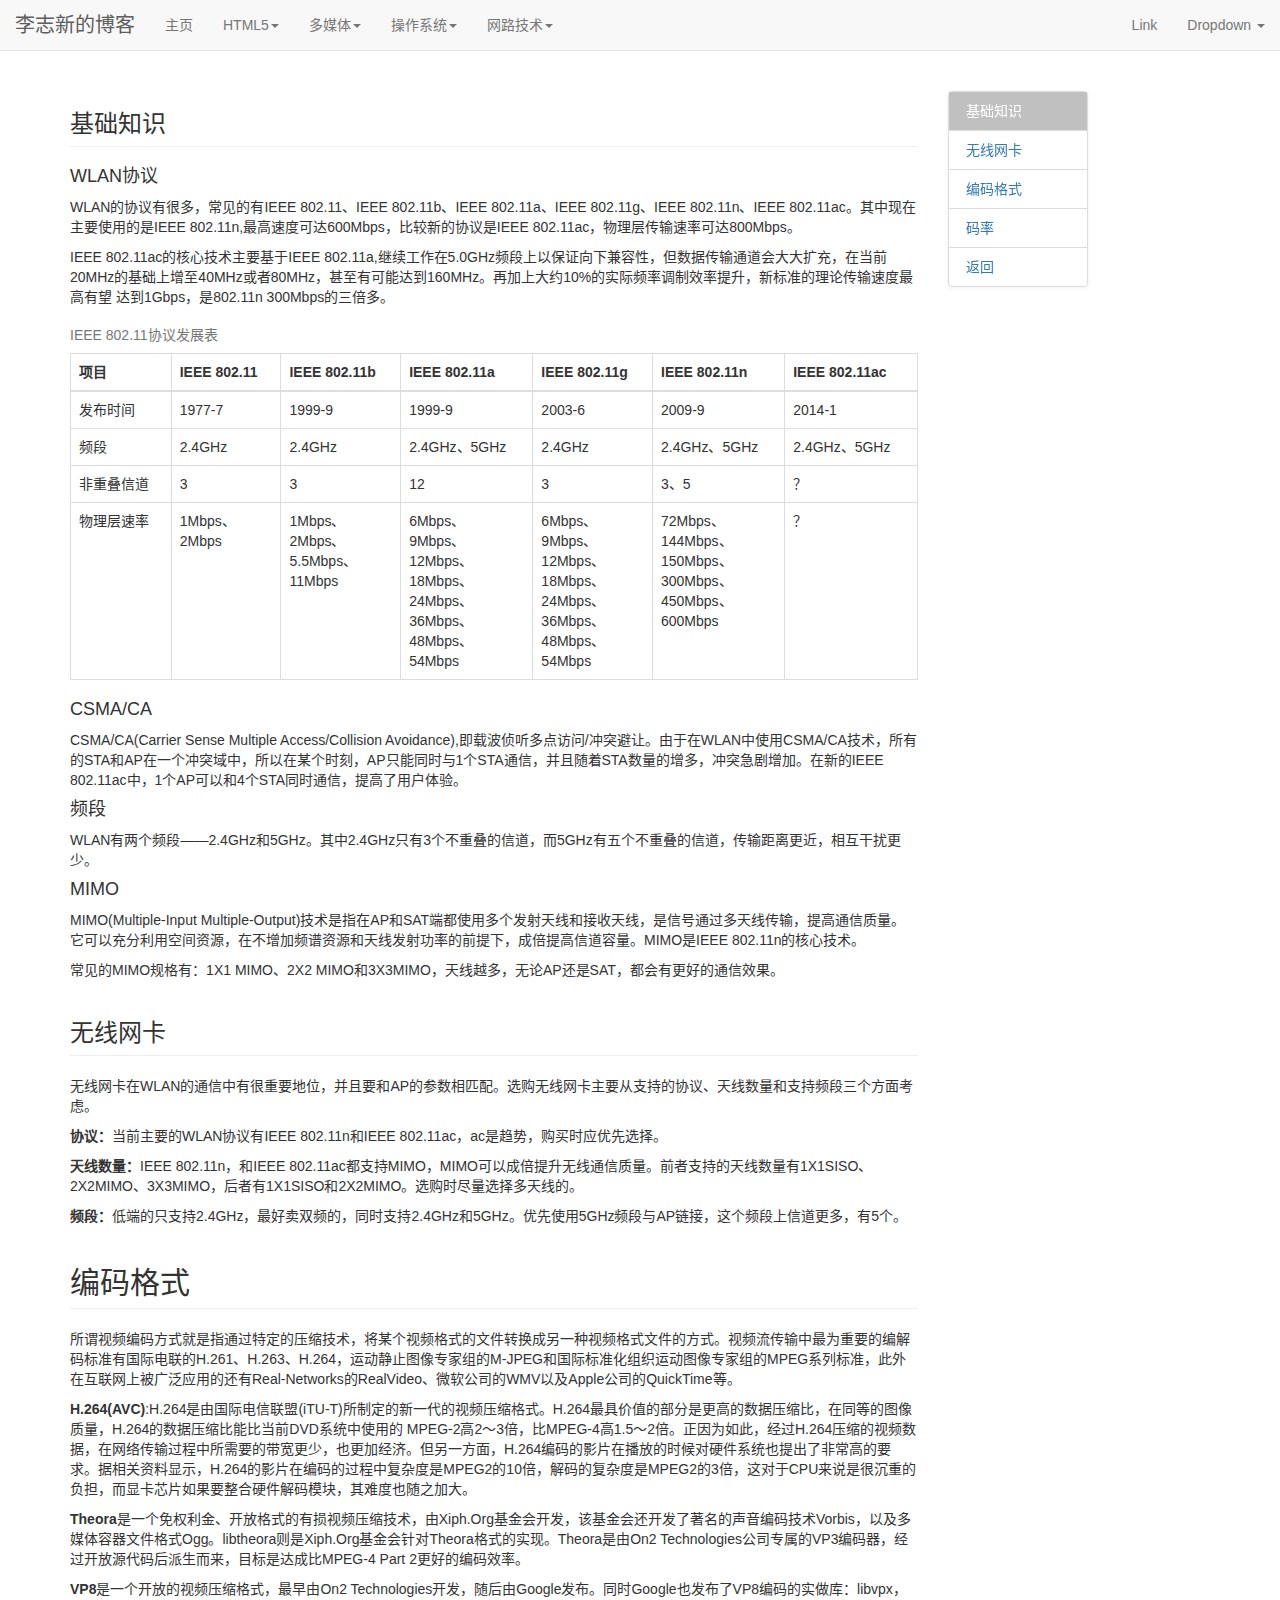
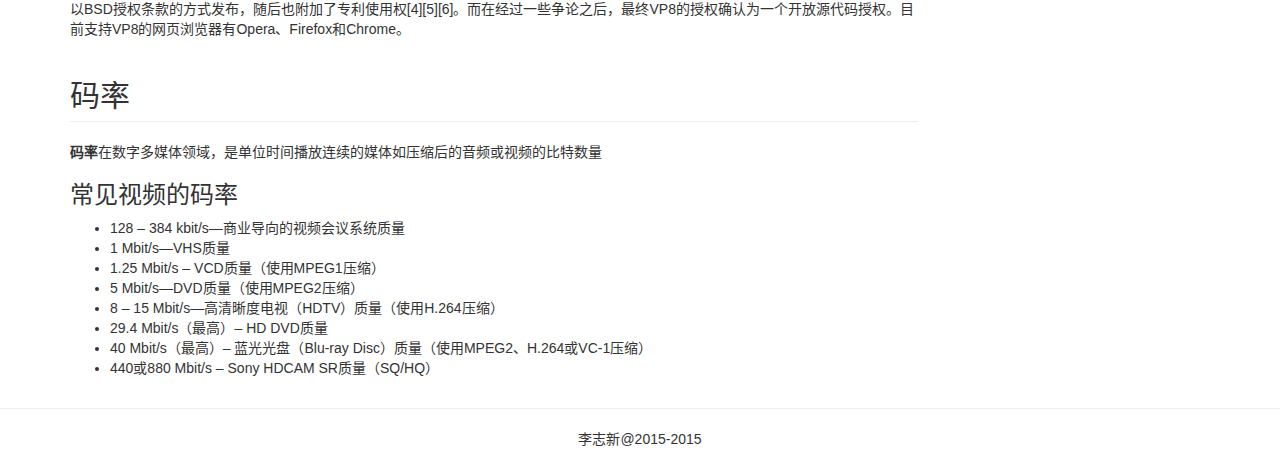
<file: net/wlan.html>
<!DOCTYPE html>
<html lang="zh-cn">
  <head>
    <meta charset="utf-8">
    <meta http-equiv="X-UA-Compatible" content="IE=edge">
    <meta name="viewport" content="width=device-width, initial-scale=1">
    <title>WLAN——李志新的博客</title>

    <link href="../css/bootstrap.css" rel="stylesheet">
    <!--[if lt IE 9]>
      <script src="../js/html5shiv.min.js"></script>
      <script src="../js/respond.min.js"></script>
    <![endif]-->
  </head>
  <body  data-spy="scroll" data-target="#navSilderSpy">
    <nav class="navbar navbar-default navbar-static-top " >
      <div class="container-fluid">
        <!-- Brand and toggle get grouped for better mobile display -->
        <div class="navbar-header">
          <button type="button" class="navbar-toggle collapsed" data-toggle="collapse" data-target="#bs-example-navbar-collapse-1">
            <span class="sr-only">Toggle navigation</span>
            <span class="icon-bar"></span>
            <span class="icon-bar"></span>
            <span class="icon-bar"></span>
          </button>
          <a class="navbar-brand" href="#">李志新的博客</a>
        </div>

        <!-- Collect the nav links, forms, and other content for toggling -->
        <div class="collapse navbar-collapse" id="bs-example-navbar-collapse-1">
          <ul class="nav navbar-nav">
            <li><a href="../index.html">主页 <span class="sr-only">(current)</span></a></li>
            <li class="dropdown">
              <a href="#" class="dropdown-toggle" data-toggle="dropdown" role="button" aria-expanded="false">HTML5<span class="caret"></span></a>
              <ul class="dropdown-menu" role="menu">
                <li><a href="multimedia/video.html">视频基础</a></li>
                <li><a href="#">Another action</a></li>
                <li><a href="#">Something else here</a></li>
                <li class="divider"></li>
                <li><a href="#">Separated link</a></li>
                <li class="divider"></li>
                <li><a href="#">One more separated link</a></li>
              </ul>
            </li>
            <li class="dropdown" >
              <a  class="active" href="#" class="dropdown-toggle" data-toggle="dropdown" role="button" aria-expanded="false">多媒体<span class="caret"></span></a>
              <ul class="dropdown-menu" role="menu">
                <li><a href="video.html">视频基础</a></li>
                <li><a href="#">Another action</a></li>
                <li><a href="#">Something else here</a></li>
                <li class="divider"></li>
                <li><a href="#">Separated link</a></li>
                <li class="divider"></li>
                <li><a href="#">One more separated link</a></li>
              </ul>
            </li>
            <li class="dropdown">
              <a href="#" class="dropdown-toggle" data-toggle="dropdown" role="button" aria-expanded="false">操作系统<span class="caret"></span></a>
              <ul class="dropdown-menu" role="menu">
                <li><a href="../system/shell.html">Shell&Script</a></li>
                <li><a href="#">Another action</a></li>
                <li><a href="#">Something else here</a></li>
                <li class="divider"></li>
                <li><a href="#">Separated link</a></li>
                <li class="divider"></li>
                <li><a href="#">One more separated link</a></li>
              </ul>
            </li>
            <li class="dropdown">
              <a href="#" class="dropdown-toggle" data-toggle="dropdown" role="button" aria-expanded="false">网路技术<span class="caret"></span></a>
              <ul class="dropdown-menu" role="menu">
                <li><a href="wlan.html">WLAN</a></li>
                <li><a href="#">Another action</a></li>
                <li><a href="#">Something else here</a></li>
                <li class="divider"></li>
                <li><a href="#">Separated link</a></li>
                <li class="divider"></li>
                <li><a href="#">One more separated link</a></li>
              </ul>
          </ul>
       
          <ul class="nav navbar-nav navbar-right">
            <li><a href="#">Link</a></li>
            <li class="dropdown">
              <a href="#" class="dropdown-toggle" data-toggle="dropdown" role="button" aria-expanded="false">Dropdown <span class="caret"></span></a>
              <ul class="dropdown-menu" role="menu">
                <li><a href="#">Action</a></li>
                <li><a href="#">Another action</a></li>
                <li><a href="#">Something else here</a></li>
                <li class="divider"></li>
                <li><a href="#">Separated link</a></li>
              </ul>
            </li>
          </ul>
        </div><!-- /.navbar-collapse -->
      </div><!-- /.container-fluid -->
    </nav>

    
    <div class="container">
        <div class="row">
            <div  class="col-md-9">
                <article>
                    <h3 id="basedInfo" class="page-header">基础知识</h3>
                    <h4>WLAN协议</h4>
                    <p>WLAN的协议有很多，常见的有IEEE 802.11、IEEE 802.11b、IEEE 802.11a、IEEE 802.11g、IEEE 802.11n、IEEE 802.11ac。其中现在主要使用的是IEEE 802.11n,最高速度可达600Mbps，比较新的协议是IEEE 802.11ac，物理层传输速率可达800Mbps。</p>
                    <p>IEEE 802.11ac的核心技术主要基于IEEE 802.11a,继续工作在5.0GHz频段上以保证向下兼容性，但数据传输通道会大大扩充，在当前 20MHz的基础上增至40MHz或者80MHz，甚至有可能达到160MHz。再加上大约10%的实际频率调制效率提升，新标准的理论传输速度最高有望 达到1Gbps，是802.11n 300Mbps的三倍多。</p>
                    <table class="table table-bordered">
                        <caption>IEEE 802.11协议发展表</caption>
                        <thead>
                            <tr>
                                <th>项目</th>
                                <th>IEEE 802.11</th>
                                <th>IEEE 802.11b</th>
                                <th>IEEE 802.11a</th>
                                <th>IEEE 802.11g</th>
                                <th>IEEE 802.11n</th>
                                <th>IEEE 802.11ac</th>
                            </tr>
                        </thead>
                        <tbody>
                            <tr>
                                <td>发布时间</td>
                                <td>1977-7</td>
                                <td>1999-9</td>
                                <td>1999-9</td>
                                <td>2003-6</td>
                                <td>2009-9</td>
                                <td>2014-1</td>
                            </tr>
                            <tr>
                                <td>频段</td>
                                <td>2.4GHz</td>
                                <td>2.4GHz</td>
                                <td>2.4GHz、5GHz</td>
                                <td>2.4GHz</td>
                                <td>2.4GHz、5GHz</td>
                                <td>2.4GHz、5GHz</td>
                            </tr>
                            <tr>
                                <td>非重叠信道</td>
                                <td>3</td>
                                <td>3</td>
                                <td>12</td>
                                <td>3</td>
                                <td>3、5</td>
                                <td>？</td>
                            </tr>
                            <tr>
                                <td>物理层速率</td>
                                <td>1Mbps、<br />2Mbps</td>
                                <td>1Mbps、<br />2Mbps、<br />5.5Mbps、<br />11Mbps</td>
                                <td>6Mbps、<br />9Mbps、<br />12Mbps、<br />18Mbps、<br />24Mbps、<br />36Mbps、<br />48Mbps、<br />54Mbps</td>
                                <td>6Mbps、<br />9Mbps、<br />12Mbps、<br />18Mbps、<br />24Mbps、<br />36Mbps、<br />48Mbps、<br />54Mbps</td>
                                <td>72Mbps、<br />144Mbps、<br />150Mbps、<br />300Mbps、<br />450Mbps、<br />600Mbps</td>
                                <td>？</td>
                            </tr>
                        </tbody>
                    </table>
                    <h4>CSMA/CA</h4>
                    <p>CSMA/CA(Carrier Sense Multiple Access/Collision Avoidance),即载波侦听多点访问/冲突避让。由于在WLAN中使用CSMA/CA技术，所有的STA和AP在一个冲突域中，所以在某个时刻，AP只能同时与1个STA通信，并且随着STA数量的增多，冲突急剧增加。在新的IEEE 802.11ac中，1个AP可以和4个STA同时通信，提高了用户体验。</p>
                    <h4>频段</h4>
                    <p>WLAN有两个频段——2.4GHz和5GHz。其中2.4GHz只有3个不重叠的信道，而5GHz有五个不重叠的信道，传输距离更近，相互干扰更少。</p>
                    <h4>MIMO</h4>
                    <p>MIMO(Multiple-Input Multiple-Output)技术是指在AP和SAT端都使用多个发射天线和接收天线，是信号通过多天线传输，提高通信质量。它可以充分利用空间资源，在不增加频谱资源和天线发射功率的前提下，成倍提高信道容量。MIMO是IEEE 802.11n的核心技术。</p>
                    <p>常见的MIMO规格有：1X1 MIMO、2X2 MIMO和3X3MIMO，天线越多，无论AP还是SAT，都会有更好的通信效果。</p>

                </article>
                <article>
                    <h3 id="wifiCard" class="page-header">无线网卡</h3>
                    <p>无线网卡在WLAN的通信中有很重要地位，并且要和AP的参数相匹配。选购无线网卡主要从支持的协议、天线数量和支持频段三个方面考虑。</p>
                    <p><strong>协议：</strong>当前主要的WLAN协议有IEEE 802.11n和IEEE 802.11ac，ac是趋势，购买时应优先选择。</p>
                    <p><strong>天线数量：</strong>IEEE 802.11n，和IEEE 802.11ac都支持MIMO，MIMO可以成倍提升无线通信质量。前者支持的天线数量有1X1SISO、2X2MIMO、3X3MIMO，后者有1X1SISO和2X2MIMO。选购时尽量选择多天线的。</p>
                    <p><strong>频段：</strong>低端的只支持2.4GHz，最好卖双频的，同时支持2.4GHz和5GHz。优先使用5GHz频段与AP链接，这个频段上信道更多，有5个。</p>
                </article>
                <article>
                    <h2 id="encode" class="page-header">编码格式</h2>
                    <p>所谓视频编码方式就是指通过特定的压缩技术，将某个视频格式的文件转换成另一种视频格式文件的方式。视频流传输中最为重要的编解码标准有国际电联的H.261、H.263、H.264，运动静止图像专家组的M-JPEG和国际标准化组织运动图像专家组的MPEG系列标准，此外在互联网上被广泛应用的还有Real-Networks的RealVideo、微软公司的WMV以及Apple公司的QuickTime等。</p>
                    <p><strong>H.264(AVC)</strong>:H.264是由国际电信联盟(iTU-T)所制定的新一代的视频压缩格式。H.264最具价值的部分是更高的数据压缩比，在同等的图像质量，H.264的数据压缩比能比当前DVD系统中使用的 MPEG-2高2～3倍，比MPEG-4高1.5～2倍。正因为如此，经过H.264压缩的视频数据，在网络传输过程中所需要的带宽更少，也更加经济。但另一方面，H.264编码的影片在播放的时候对硬件系统也提出了非常高的要求。据相关资料显示，H.264的影片在编码的过程中复杂度是MPEG2的10倍，解码的复杂度是MPEG2的3倍，这对于CPU来说是很沉重的负担，而显卡芯片如果要整合硬件解码模块，其难度也随之加大。</p>
                    <p><strong>Theora</strong>是一个免权利金、开放格式的有损视频压缩技术，由Xiph.Org基金会开发，该基金会还开发了著名的声音编码技术Vorbis，以及多媒体容器文件格式Ogg。libtheora则是Xiph.Org基金会针对Theora格式的实现。Theora是由On2 Technologies公司专属的VP3编码器，经过开放源代码后派生而来，目标是达成比MPEG-4 Part 2更好的编码效率。</p>
                    <p><strong>VP8</strong>是一个开放的视频压缩格式，最早由On2 Technologies开发，随后由Google发布。同时Google也发布了VP8编码的实做库：libvpx，以BSD授权条款的方式发布，随后也附加了专利使用权[4][5][6]。而在经过一些争论之后，最终VP8的授权确认为一个开放源代码授权。目前支持VP8的网页浏览器有Opera、Firefox和Chrome。</p>
                </article>
                <article>
                    <h2 id="bitRate"  class="page-header">码率</h2>
                    <p><strong>码率</strong>在数字多媒体领域，是单位时间播放连续的媒体如压缩后的音频或视频的比特数量</p>
                    <h3>常见视频的码率</h3>
                    <ul>
                        <li>128 – 384 kbit/s—商业导向的视频会议系统质量</li>
                        <li>1 Mbit/s—VHS质量</li>
                        <li>1.25 Mbit/s – VCD质量（使用MPEG1压缩）</li>
                        <li>5 Mbit/s—DVD质量（使用MPEG2压缩）</li>
                        <li>8 – 15 Mbit/s—高清晰度电视（HDTV）质量（使用H.264压缩）</li>
                        <li>29.4 Mbit/s（最高）– HD DVD质量</li>
                        <li>40 Mbit/s（最高）– 蓝光光盘（Blu-ray Disc）质量（使用MPEG2、H.264或VC-1压缩）</li>
                        <li>440或880 Mbit/s – Sony HDCAM SR质量（SQ/HQ）</li>
                    </ul>
                </article>
            </div>
            <div class="col-md-3" id="navSilderSpy">
                <ul class="nav nav-tabs nav-stacked" data-spy="affix" >
                    <li role="presentation" class="active"><a href="#basedInfo">基础知识</a></li>
                    <li role="presentation"><a href="#wifiCard">无线网卡</a></li>
                    <li role="presentation"><a href="#encode">编码格式</a></li>
                    <li role="presentation"><a href="#bitRate">码率</a></li>
                    <li role="presentation"><a href="#">返回</a></li>
                </ul>
            </div>
        </div>
    </div>
    <footer>
        <hr />
        <div class="container">
            <div class="row">
                <div class="col-md-12">
                    <p class="text-center">李志新@2015-2015</p>
                </div>
            </div>
        </div>
    </footer>
    <script src="../js/jquery.min.js"></script>
    <script src="../js/bootstrap.min.js"></script>
  </body>
</html>
</file>
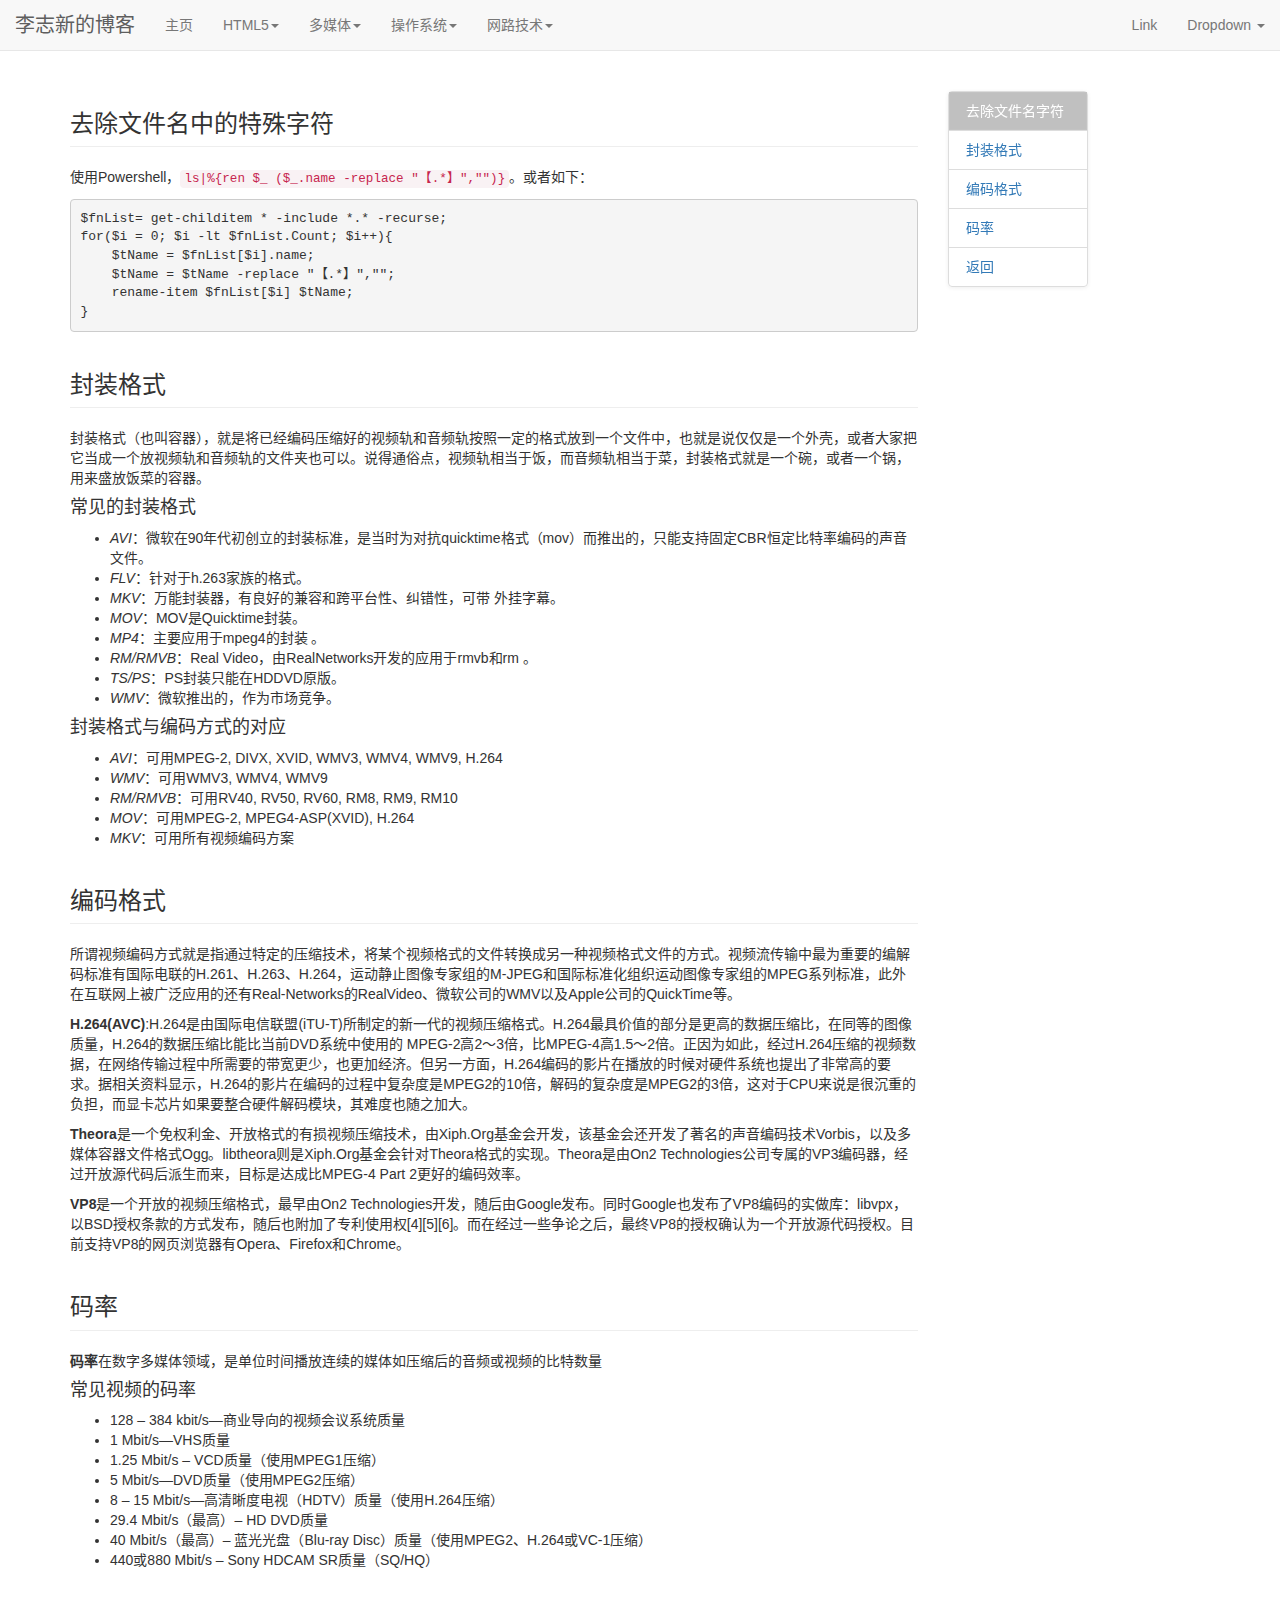
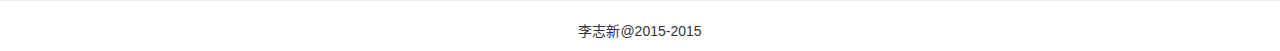
<file: system/shell.html>
<!DOCTYPE html>
<html lang="zh-cn">
  <head>
    <meta charset="utf-8">
    <meta http-equiv="X-UA-Compatible" content="IE=edge">
    <meta name="viewport" content="width=device-width, initial-scale=1">
    <title>Shell——李志新的博客</title>

    <link href="../css/bootstrap.css" rel="stylesheet">
    <!--[if lt IE 9]>
      <script src="../js/html5shiv.min.js"></script>
      <script src="../js/respond.min.js"></script>
    <![endif]-->
  </head>
  <body  data-spy="scroll" data-target="#navSilderSpy">
    <nav class="navbar navbar-default navbar-static-top " >
      <div class="container-fluid">
        <!-- Brand and toggle get grouped for better mobile display -->
        <div class="navbar-header">
          <button type="button" class="navbar-toggle collapsed" data-toggle="collapse" data-target="#bs-example-navbar-collapse-1">
            <span class="sr-only">Toggle navigation</span>
            <span class="icon-bar"></span>
            <span class="icon-bar"></span>
            <span class="icon-bar"></span>
          </button>
          <a class="navbar-brand" href="#">李志新的博客</a>
        </div>

        <!-- Collect the nav links, forms, and other content for toggling -->
        <div class="collapse navbar-collapse" id="bs-example-navbar-collapse-1">
          <ul class="nav navbar-nav">
            <li><a href="../index.html">主页 <span class="sr-only">(current)</span></a></li>
            <li class="dropdown">
              <a href="#" class="dropdown-toggle" data-toggle="dropdown" role="button" aria-expanded="false">HTML5<span class="caret"></span></a>
              <ul class="dropdown-menu" role="menu">
                <li><a href="multimedia/video.html">视频基础</a></li>
                <li><a href="#">Another action</a></li>
                <li><a href="#">Something else here</a></li>
                <li class="divider"></li>
                <li><a href="#">Separated link</a></li>
                <li class="divider"></li>
                <li><a href="#">One more separated link</a></li>
              </ul>
            </li>
            <li class="dropdown" >
              <a  class="active" href="#" class="dropdown-toggle" data-toggle="dropdown" role="button" aria-expanded="false">多媒体<span class="caret"></span></a>
              <ul class="dropdown-menu" role="menu">
                <li><a href="video.html">视频基础</a></li>
                <li><a href="#">Another action</a></li>
                <li><a href="#">Something else here</a></li>
                <li class="divider"></li>
                <li><a href="#">Separated link</a></li>
                <li class="divider"></li>
                <li><a href="#">One more separated link</a></li>
              </ul>
            </li>
            <li class="dropdown">
              <a href="#" class="dropdown-toggle" data-toggle="dropdown" role="button" aria-expanded="false">操作系统<span class="caret"></span></a>
              <ul class="dropdown-menu" role="menu">
                <li><a href="shell.html">Shell&Script</a></li>
                <li><a href="#">Another action</a></li>
                <li><a href="#">Something else here</a></li>
                <li class="divider"></li>
                <li><a href="#">Separated link</a></li>
                <li class="divider"></li>
                <li><a href="#">One more separated link</a></li>
              </ul>
            </li>
            <li class="dropdown">
              <a href="#" class="dropdown-toggle" data-toggle="dropdown" role="button" aria-expanded="false">网路技术<span class="caret"></span></a>
              <ul class="dropdown-menu" role="menu">
                <li><a href="../net/wlan.html">WLAN</a></li>
                <li><a href="#">Another action</a></li>
                <li><a href="#">Something else here</a></li>
                <li class="divider"></li>
                <li><a href="#">Separated link</a></li>
                <li class="divider"></li>
                <li><a href="#">One more separated link</a></li>
              </ul>
          </ul>
       
          <ul class="nav navbar-nav navbar-right">
            <li><a href="#">Link</a></li>
            <li class="dropdown">
              <a href="#" class="dropdown-toggle" data-toggle="dropdown" role="button" aria-expanded="false">Dropdown <span class="caret"></span></a>
              <ul class="dropdown-menu" role="menu">
                <li><a href="#">Action</a></li>
                <li><a href="#">Another action</a></li>
                <li><a href="#">Something else here</a></li>
                <li class="divider"></li>
                <li><a href="#">Separated link</a></li>
              </ul>
            </li>
          </ul>
        </div><!-- /.navbar-collapse -->
      </div><!-- /.container-fluid -->
    </nav>

    
    <div class="container">
        <div class="row">
            <div  class="col-md-9">
                <article>
                    <h3 id="removeWord" class="page-header">去除文件名中的特殊字符</h3>
                    <p>使用Powershell，<code>ls|%{ren $_ ($_.name -replace "【.*】","")}</code>。或者如下：
                    <pre>
$fnList= get-childitem * -include *.* -recurse;
for($i = 0; $i -lt $fnList.Count; $i++){
    $tName = $fnList[$i].name;
    $tName = $tName -replace "【.*】","";
    rename-item $fnList[$i] $tName;
}
</pre>
                    </p>

                </article>
                <article>
                    <h3 id="encapsulation" class="page-header">封装格式</h3>
                    <p>封装格式（也叫容器），就是将已经编码压缩好的视频轨和音频轨按照一定的格式放到一个文件中，也就是说仅仅是一个外壳，或者大家把它当成一个放视频轨和音频轨的文件夹也可以。说得通俗点，视频轨相当于饭，而音频轨相当于菜，封装格式就是一个碗，或者一个锅，用来盛放饭菜的容器。</p>
                    <h4>常见的封装格式</h4>
                    <ul>
                        <li><em>AVI</em>：微软在90年代初创立的封装标准，是当时为对抗quicktime格式（mov）而推出的，只能支持固定CBR恒定比特率编码的声音文件。</li>
                        <li><em>FLV</em>：针对于h.263家族的格式。</li>
                        <li><em>MKV</em>：万能封装器，有良好的兼容和跨平台性、纠错性，可带 外挂字幕。</li>
                        <li><em>MOV</em>：MOV是Quicktime封装。</li>
                        <li><em>MP4</em>：主要应用于mpeg4的封装 。</li>
                        <li><em>RM/RMVB</em>：Real Video，由RealNetworks开发的应用于rmvb和rm 。</li>
                        <li><em>TS/PS</em>：PS封装只能在HDDVD原版。</li>
                        <li><em>WMV</em>：微软推出的，作为市场竞争。</li>
                    </ul>
                    <h4>封装格式与编码方式的对应</h4>
                    <ul>
                        <li><em>AVI</em>：可用MPEG-2, DIVX, XVID, WMV3, WMV4, WMV9, H.264</li>
                        <li><em>WMV</em>：可用WMV3, WMV4, WMV9</li>
                        <li><em>RM/RMVB</em>：可用RV40, RV50, RV60, RM8, RM9, RM10</li>
                        <li><em>MOV</em>：可用MPEG-2, MPEG4-ASP(XVID), H.264</li>
                        <li><em>MKV</em>：可用所有视频编码方案</li>
                    </ul>
                </article>
                <article>
                    <h3 id="encode" class="page-header">编码格式</h3>
                    <p>所谓视频编码方式就是指通过特定的压缩技术，将某个视频格式的文件转换成另一种视频格式文件的方式。视频流传输中最为重要的编解码标准有国际电联的H.261、H.263、H.264，运动静止图像专家组的M-JPEG和国际标准化组织运动图像专家组的MPEG系列标准，此外在互联网上被广泛应用的还有Real-Networks的RealVideo、微软公司的WMV以及Apple公司的QuickTime等。</p>
                    <p><strong>H.264(AVC)</strong>:H.264是由国际电信联盟(iTU-T)所制定的新一代的视频压缩格式。H.264最具价值的部分是更高的数据压缩比，在同等的图像质量，H.264的数据压缩比能比当前DVD系统中使用的 MPEG-2高2～3倍，比MPEG-4高1.5～2倍。正因为如此，经过H.264压缩的视频数据，在网络传输过程中所需要的带宽更少，也更加经济。但另一方面，H.264编码的影片在播放的时候对硬件系统也提出了非常高的要求。据相关资料显示，H.264的影片在编码的过程中复杂度是MPEG2的10倍，解码的复杂度是MPEG2的3倍，这对于CPU来说是很沉重的负担，而显卡芯片如果要整合硬件解码模块，其难度也随之加大。</p>
                    <p><strong>Theora</strong>是一个免权利金、开放格式的有损视频压缩技术，由Xiph.Org基金会开发，该基金会还开发了著名的声音编码技术Vorbis，以及多媒体容器文件格式Ogg。libtheora则是Xiph.Org基金会针对Theora格式的实现。Theora是由On2 Technologies公司专属的VP3编码器，经过开放源代码后派生而来，目标是达成比MPEG-4 Part 2更好的编码效率。</p>
                    <p><strong>VP8</strong>是一个开放的视频压缩格式，最早由On2 Technologies开发，随后由Google发布。同时Google也发布了VP8编码的实做库：libvpx，以BSD授权条款的方式发布，随后也附加了专利使用权[4][5][6]。而在经过一些争论之后，最终VP8的授权确认为一个开放源代码授权。目前支持VP8的网页浏览器有Opera、Firefox和Chrome。</p>
                </article>
                <article>
                    <h3 id="bitRate"  class="page-header">码率</h3>
                    <p><strong>码率</strong>在数字多媒体领域，是单位时间播放连续的媒体如压缩后的音频或视频的比特数量</p>
                    <h4>常见视频的码率</h4>
                    <ul>
                        <li>128 – 384 kbit/s—商业导向的视频会议系统质量</li>
                        <li>1 Mbit/s—VHS质量</li>
                        <li>1.25 Mbit/s – VCD质量（使用MPEG1压缩）</li>
                        <li>5 Mbit/s—DVD质量（使用MPEG2压缩）</li>
                        <li>8 – 15 Mbit/s—高清晰度电视（HDTV）质量（使用H.264压缩）</li>
                        <li>29.4 Mbit/s（最高）– HD DVD质量</li>
                        <li>40 Mbit/s（最高）– 蓝光光盘（Blu-ray Disc）质量（使用MPEG2、H.264或VC-1压缩）</li>
                        <li>440或880 Mbit/s – Sony HDCAM SR质量（SQ/HQ）</li>
                    </ul>
                </article>
            </div>
            <div class="col-md-3" id="navSilderSpy">
                <ul class="nav nav-tabs nav-stacked" data-spy="affix" >
                    <li role="presentation" class="active"><a href="#removeWord">去除文件名字符</a></li>
                    <li role="presentation"><a href="#encapsulation">封装格式</a></li>
                    <li role="presentation"><a href="#encode">编码格式</a></li>
                    <li role="presentation"><a href="#bitRate">码率</a></li>
                    <li role="presentation"><a href="#">返回</a></li>
                </ul>
            </div>
        </div>
    </div>
    <footer>
        <hr />
        <div class="container">
            <div class="row">
                <div class="col-md-12">
                    <p class="text-center">李志新@2015-2015</p>
                </div>
            </div>
        </div>
    </footer>
    <script src="../js/jquery.min.js"></script>
    <script src="../js/bootstrap.min.js"></script>
  </body>
</html>
</file>
